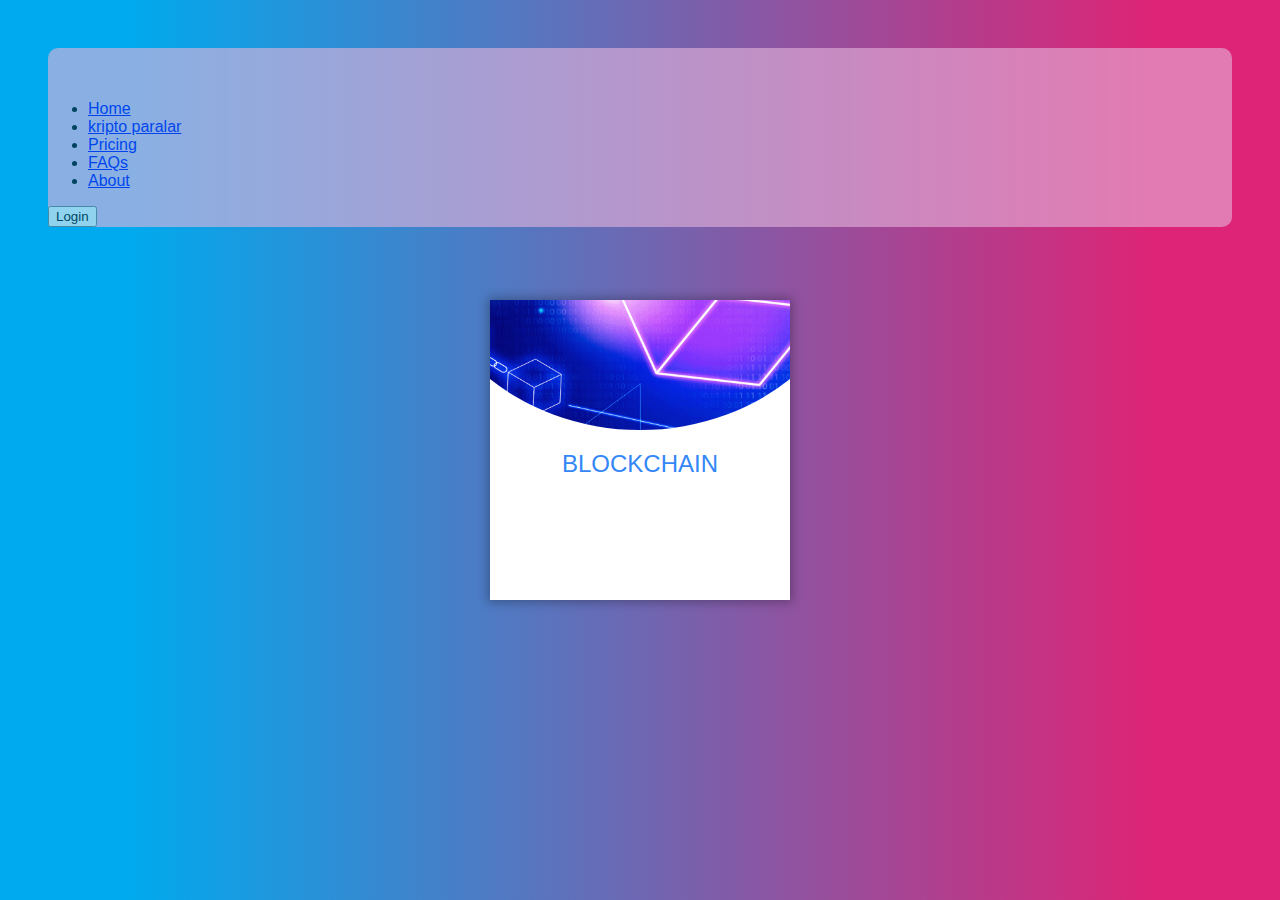
<file: index.html>
<!DOCTYPE html>
<html lang="en">
<head>
    <meta charset="UTF-8">
    <meta name="viewport" content="width=device-width, initial-scale=1.0">
    <title>Document</title>
    <link href="https://cdn.jsdelivr.net/npm/bootstrap@5.3.2/dist/css/bootstrap.min.css" rel="stylesheet" integrity="sha384-T3c6CoIi6uLrA9TneNEoa7RxnatzjcDSCmG1MXxSR1GAsXEV/Dwwykc2MPK8M2HN" crossorigin="anonymous">
    <link rel="stylesheet" href="index.css">

    
</head>
<body>

          <!-- bu kısım sitenin en üst kısmı -->
    <header class="d-flex flex-wrap align-items-center justify-content-center justify-content-md-between py-3 mb-4 border-bottom">
        <div class="col-md-3 mb-2 mb-md-0">
          <a href="/" class="d-inline-flex link-body-emphasis text-decoration-none">
            <svg class="bi" width="40" height="32" role="img" aria-label="Bootstrap"><use xlink:href="#bootstrap"></use></svg>
          </a>
        </div>
  
        <ul class="nav col-12 col-md-auto mb-2 justify-content-center mb-md-0">
          <li><a href="#" class="nav-link px-2 link-secondary">Home</a></li>
          <li><a id="kripto" href="#" class="nav-link px-2">kripto paralar</a></li>
          <li><a href="#" class="nav-link px-2">Pricing</a></li>
          <li><a href="#" class="nav-link px-2">FAQs</a></li>
          <li><a   id="about"  href="#" target="_blank" class="nav-link px-2">About</a></li>
        </ul>
  
        <div class="col-md-3 text-end">
          <button type="button" id="btn_log" class="btn btn-outline-primary me-2">Login</button>
          
        </div>
      </header>

      <!-- bu kısım sitenin en üst kısmı -->






      <!-- karanlık aydınlık mod butonu -->
      <!-- <div class="row justify-content-end fixed-bottom">
        <div class="one-quarter" id="switch">
          <input type="checkbox" class="checkbox" id="chk" />
          <label class="label" for="chk">
              <i class="fas fa-moon"></i>
              <i class="fas fa-sun"></i>
              <div class="ball"></div>
          </label>
        </div>
        </div> -->




      <!-- karanlık aydınlık mod butonu --> 
      <div>

        

<article class="wrapper">
     
     <h1></h1>
     

        <h2 class="title"></h2>
      </article>

      </div>





      <!-- ana ekran kartları -->

      <div class="card transition">
        <h2 class="transition">BLOCKCHAIN</h2>
        <p></p>
        <div class="cta-container transition"><a  href="link/blockchain.html" class="cta">BLOCKCHAIN NEDİR</a></div>
        <div class="card_circle transition"></div>
      </div>




      

      


     













<!-- footer kısmı -->


      






 





      <script src="index.js"></script>
</body>
</html>
</file>
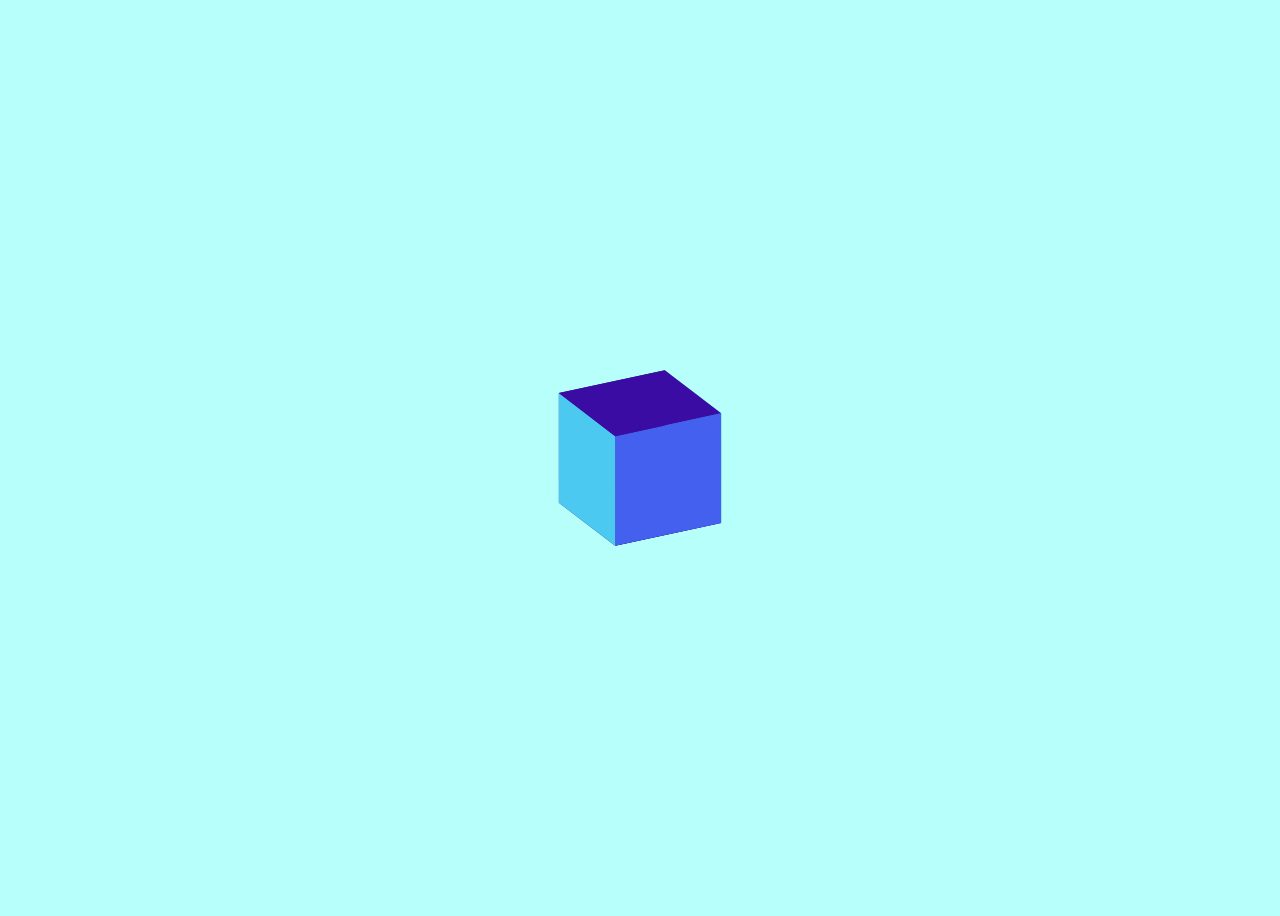
<file: loading.html>
<!DOCTYPE html>
<html>
<head>
  <meta charset="UTF-8">
  <meta name="viewport" content="width=device-width" />
  <title>Glitch</title>
  <link href='https://fonts.googleapis.com/css?family=Oswald' rel='stylesheet' type='text/css'>
  <link rel="stylesheet" href="loading.css" />
</head>
<body>
    <div class="scene">
        <div class="shadow"></div>
        <div class="jumper">
          <div class="spinner">
            <div class="scaler">
              <div class="loader">
                <div class="cuboid">
                  <div class="cuboid__side"></div>
                  <div class="cuboid__side"></div>
                  <div class="cuboid__side"></div>
                  <div class="cuboid__side"></div>
                  <div class="cuboid__side"></div>
                  <div class="cuboid__side"></div>
                </div>
              </div>
            </div>
          </div>
        </div>
      
      </div>

      <script src="loading.js"></script>
</body>
</html>
</file>
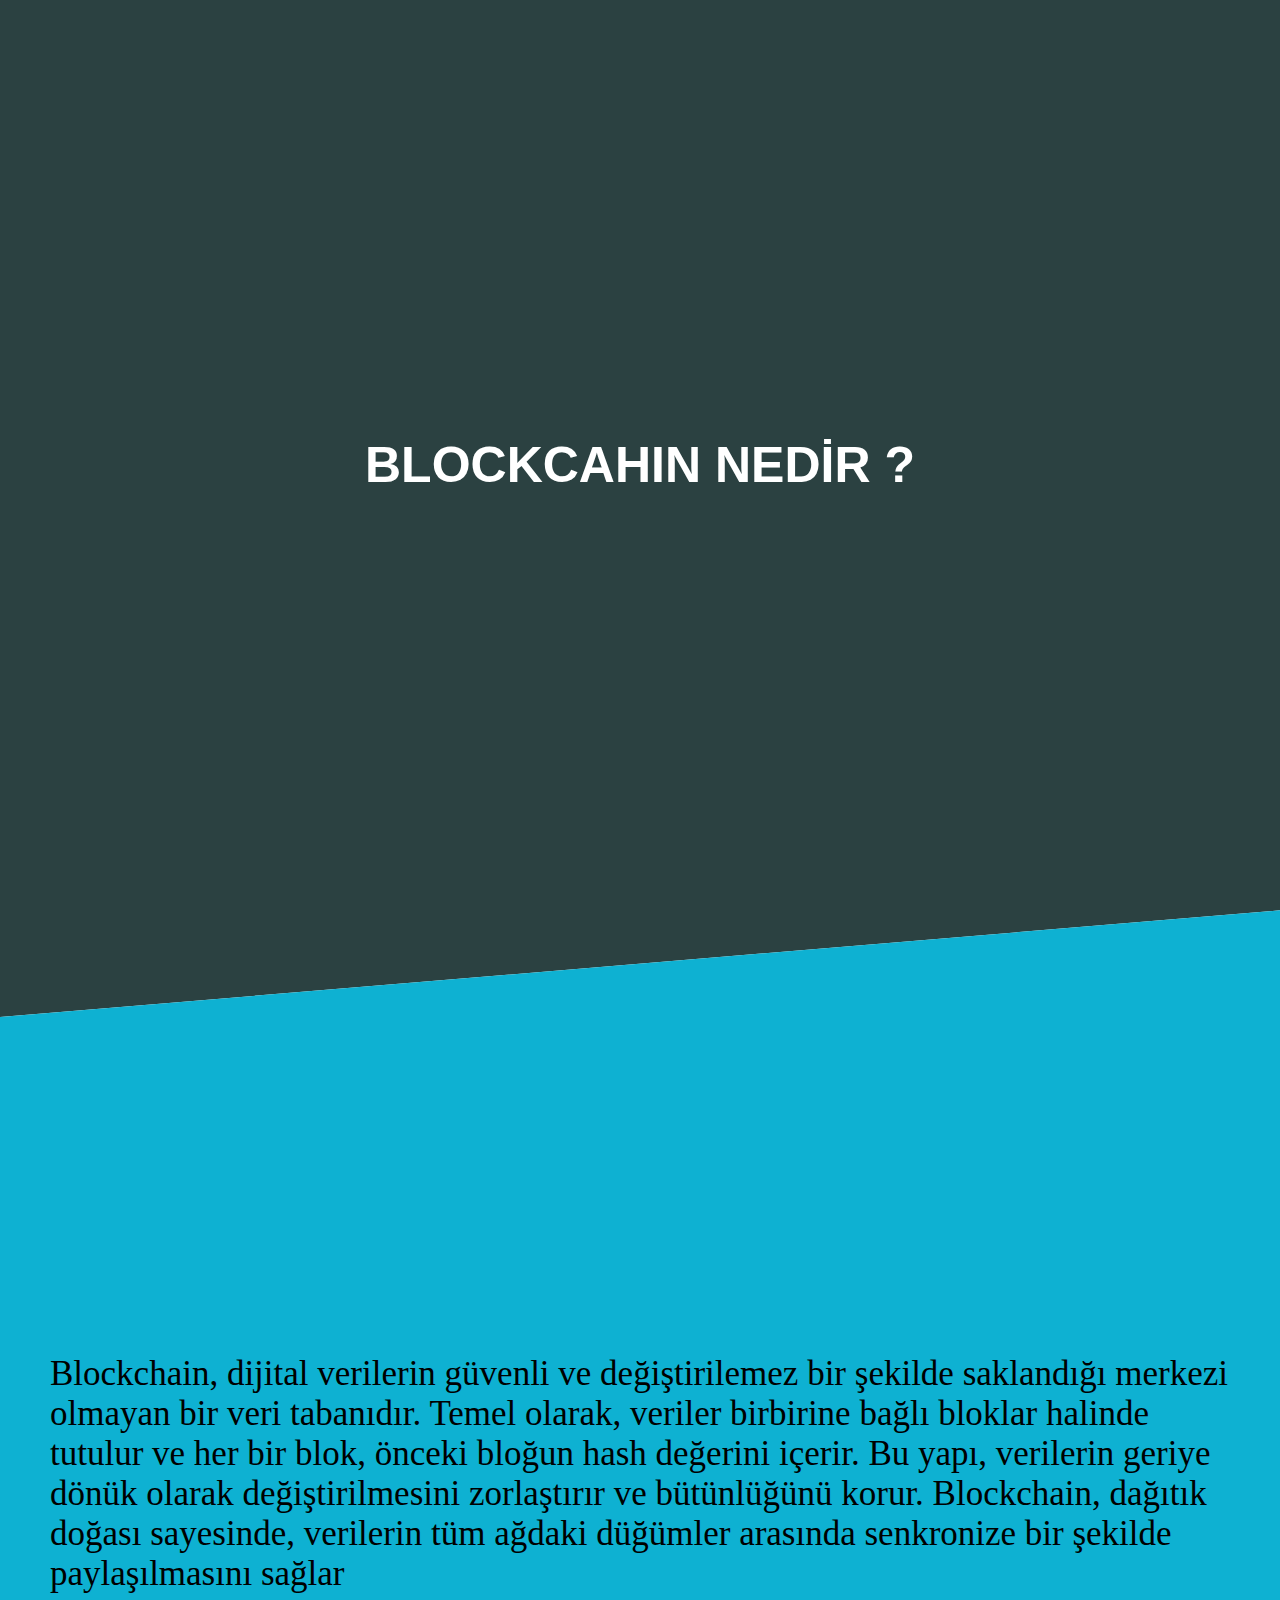
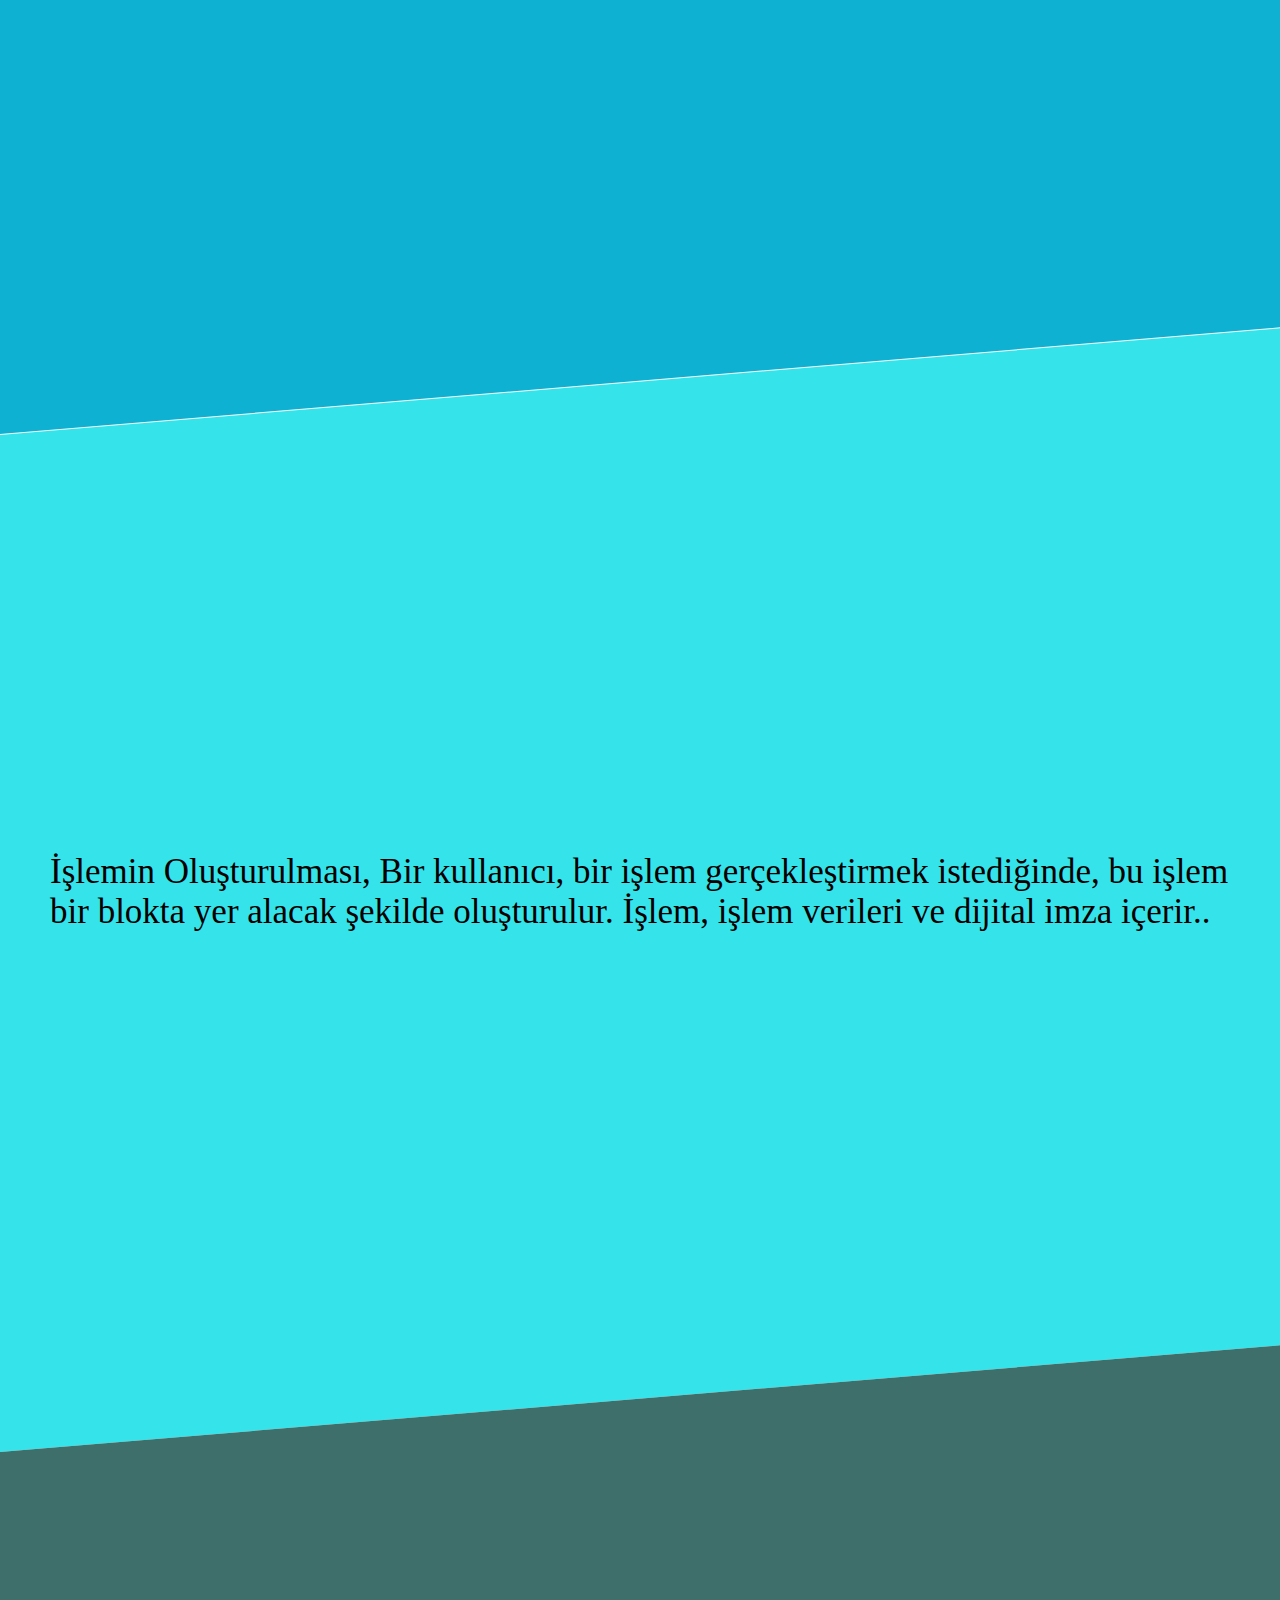
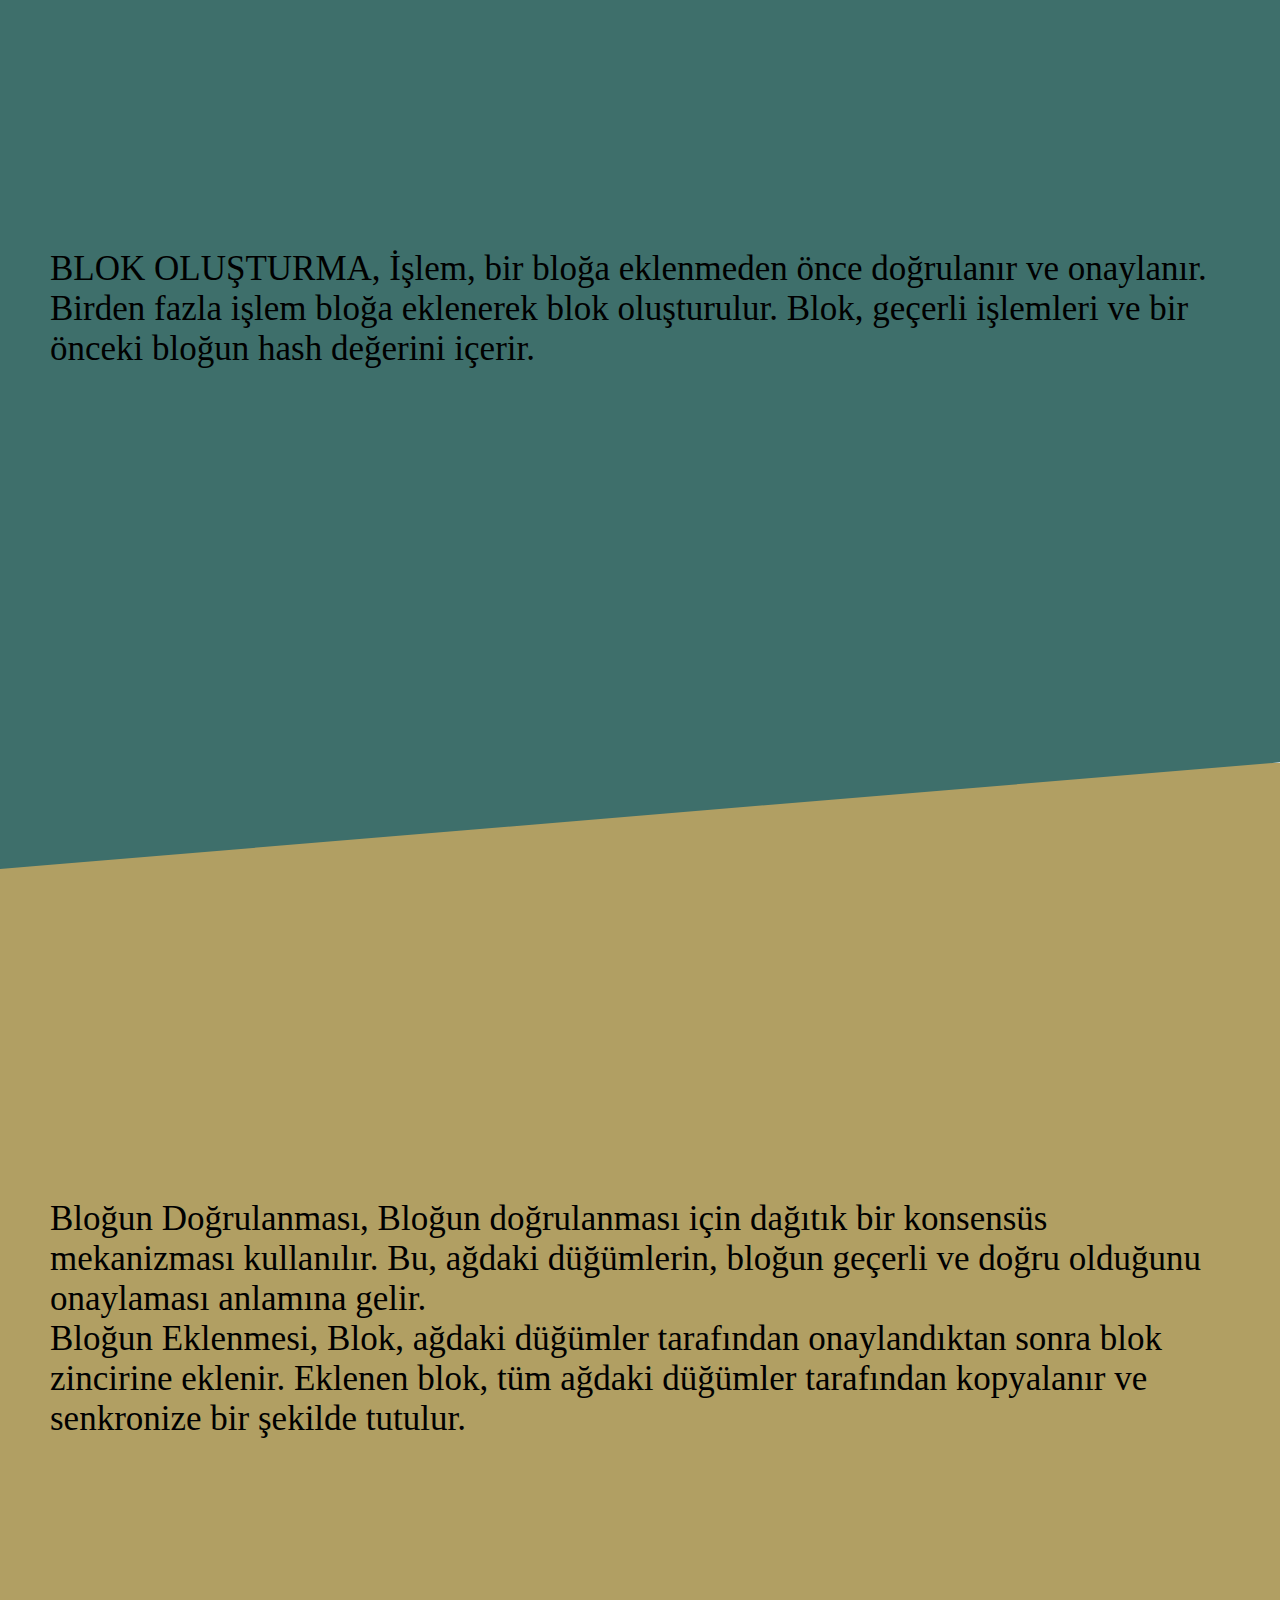
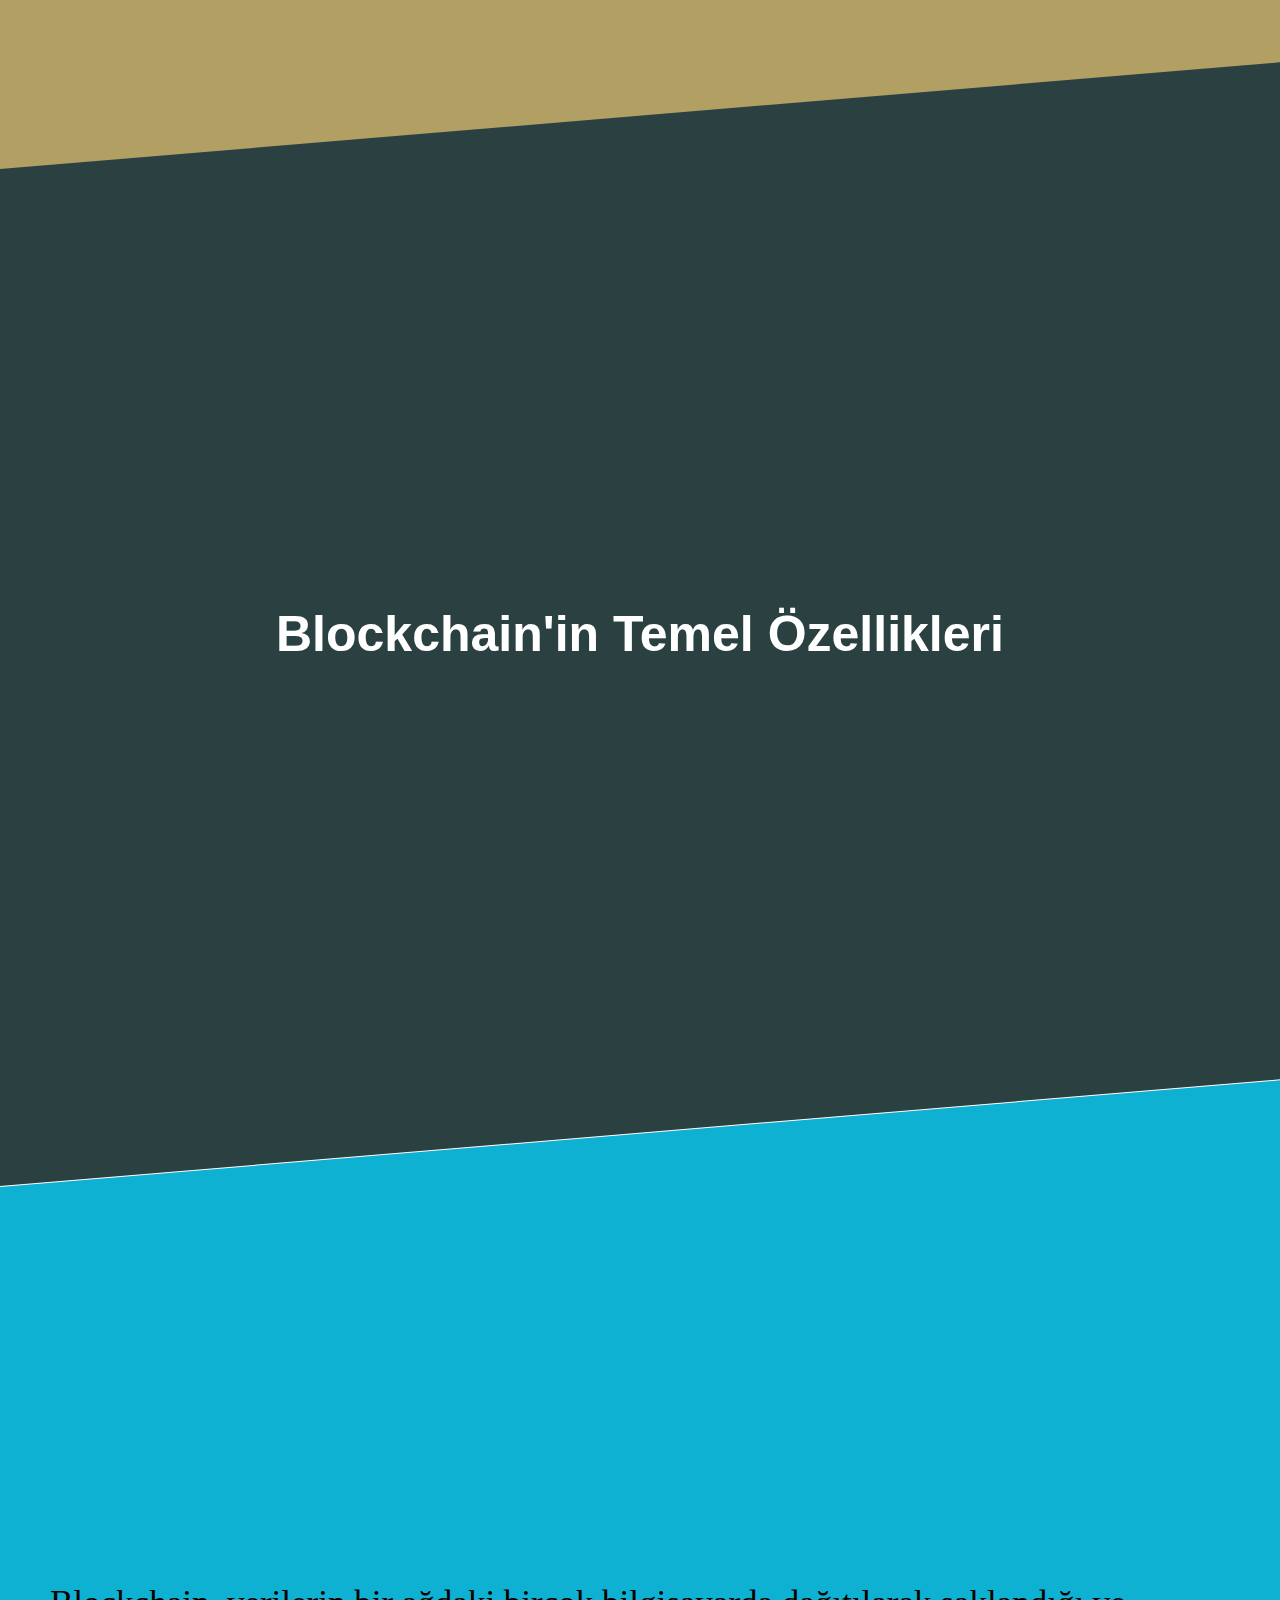
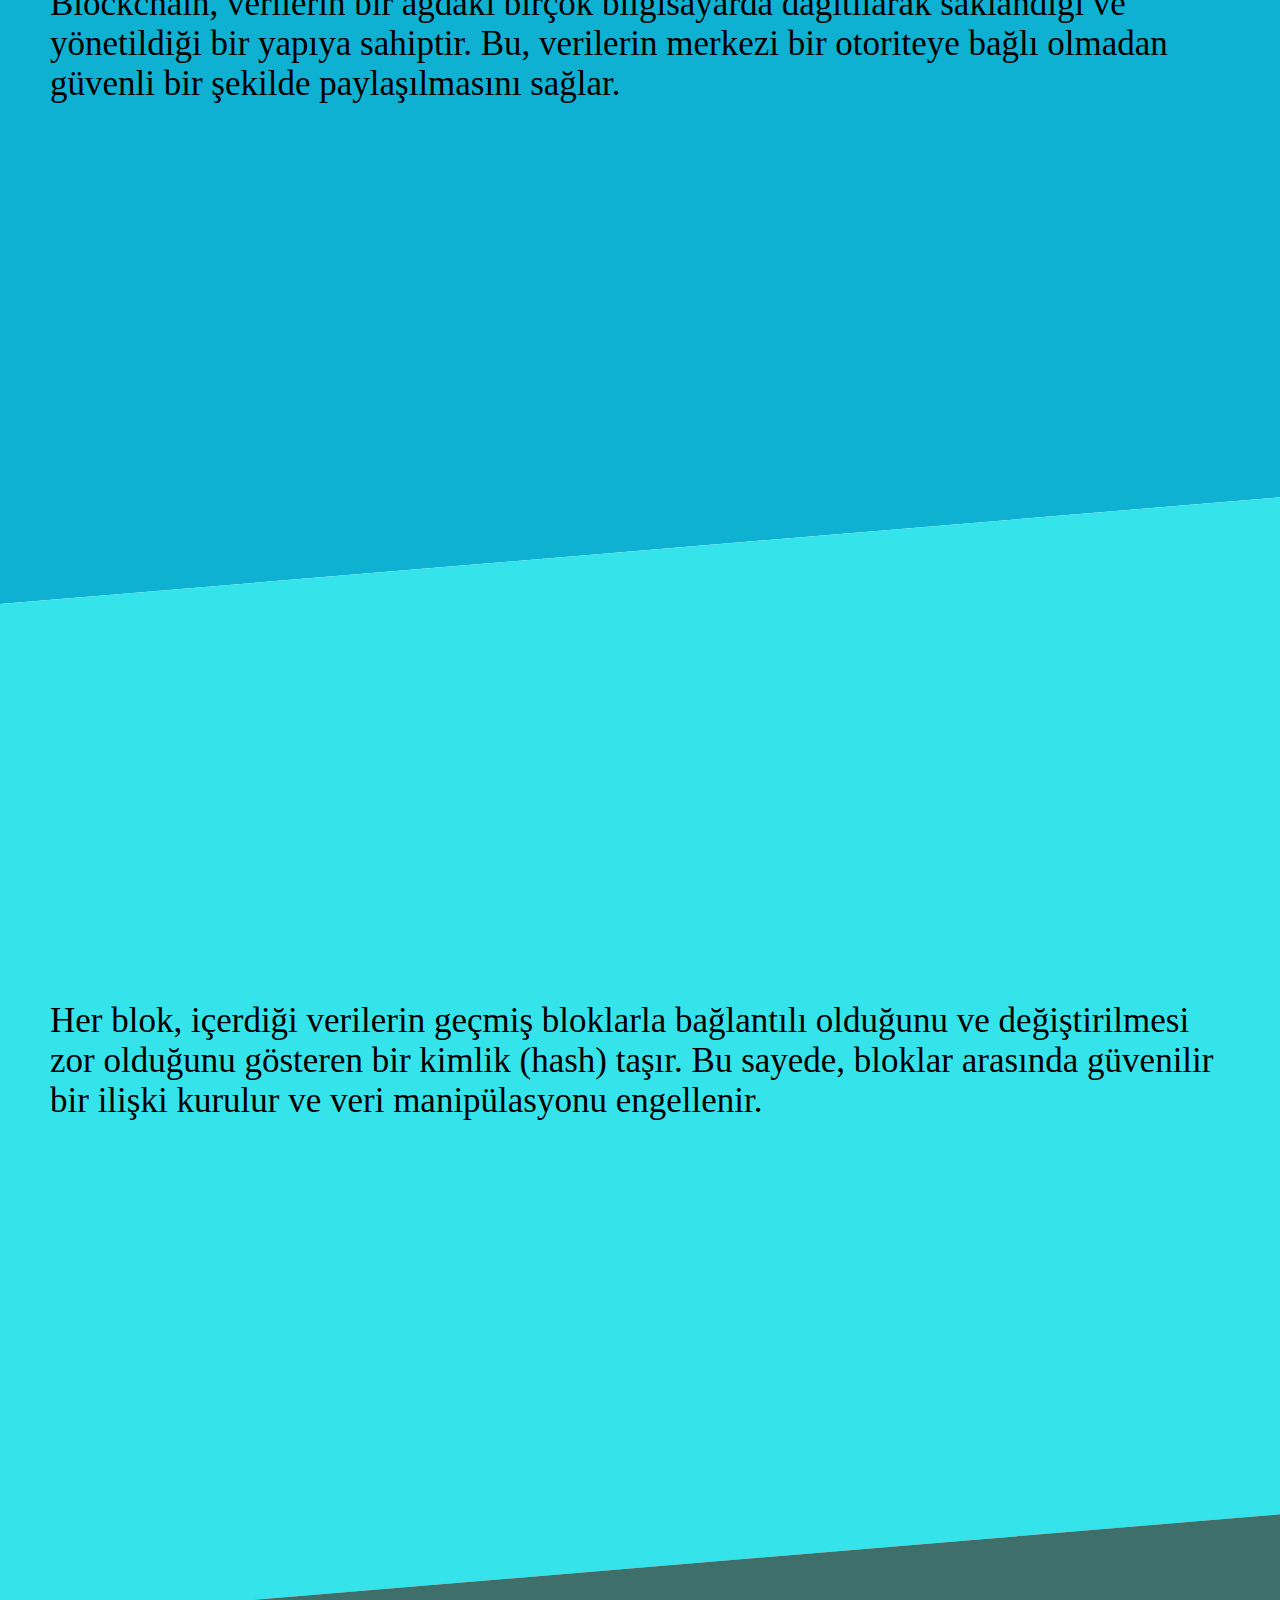
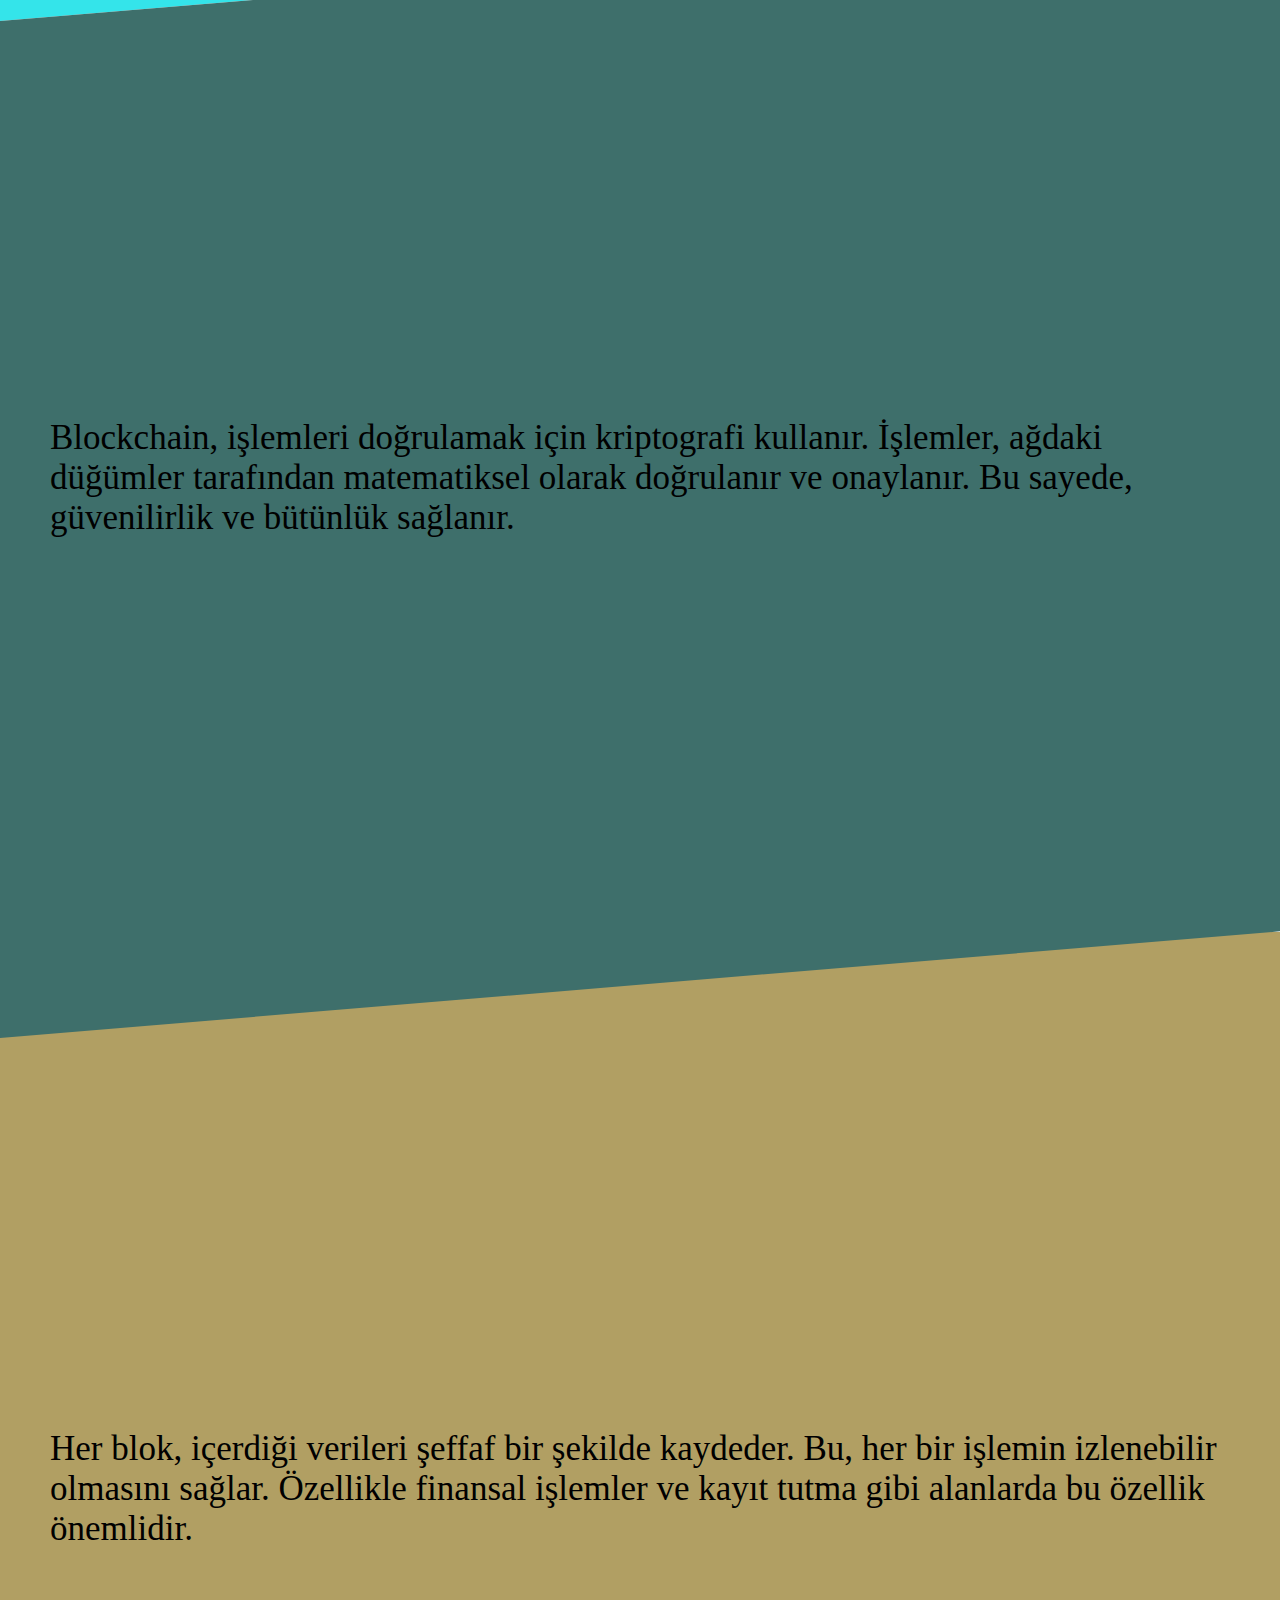
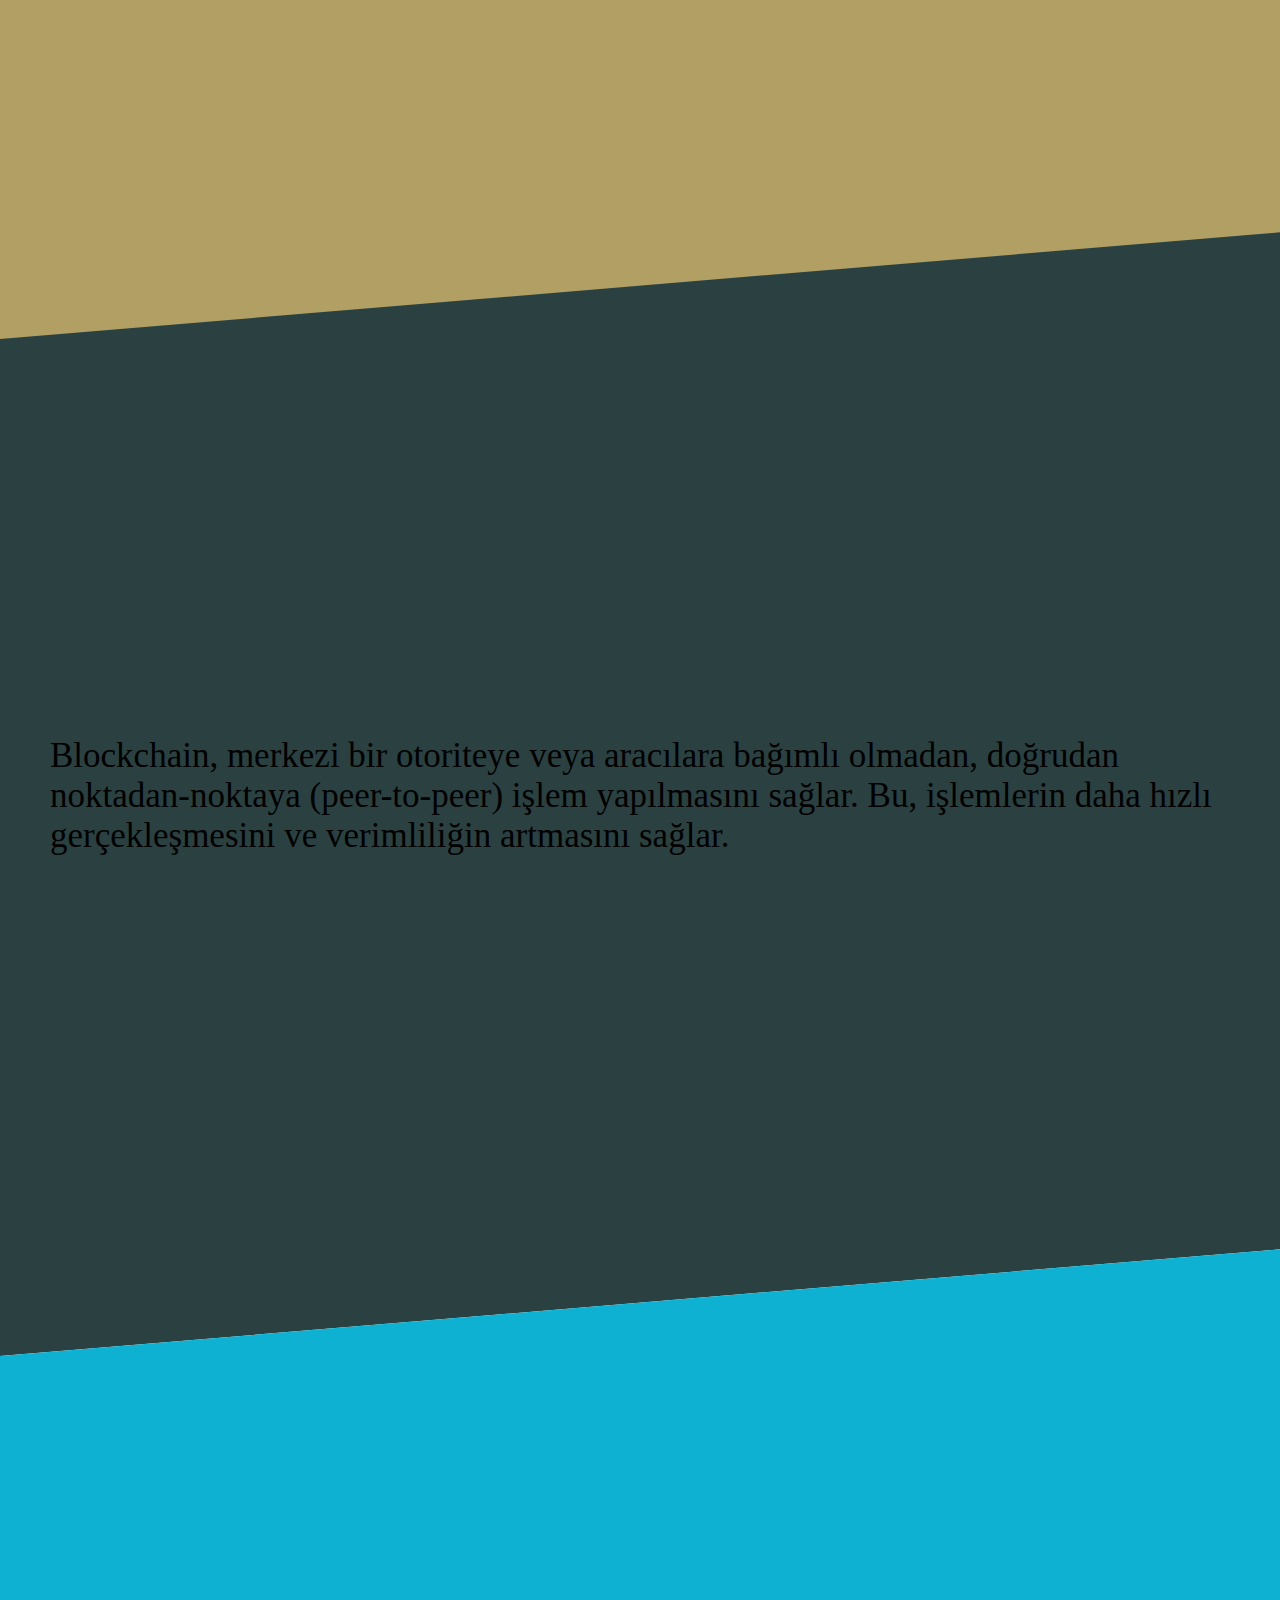
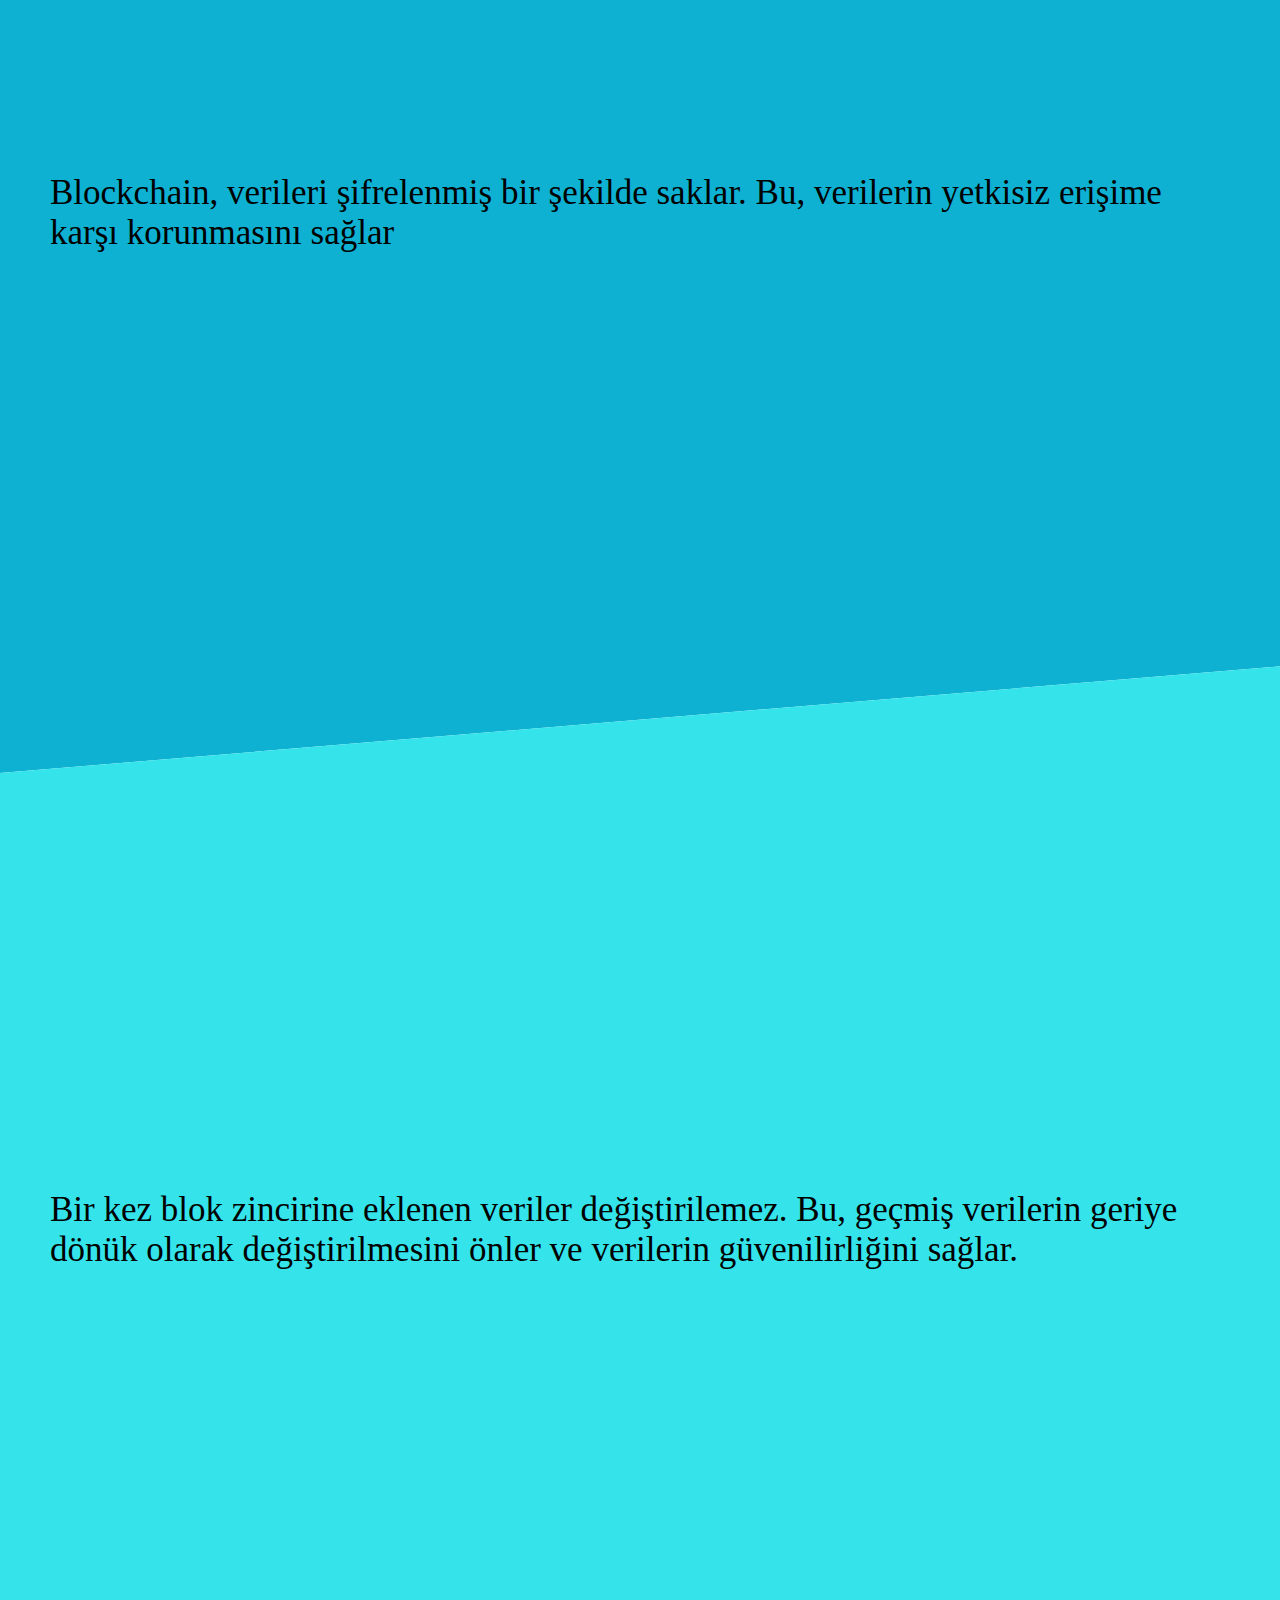
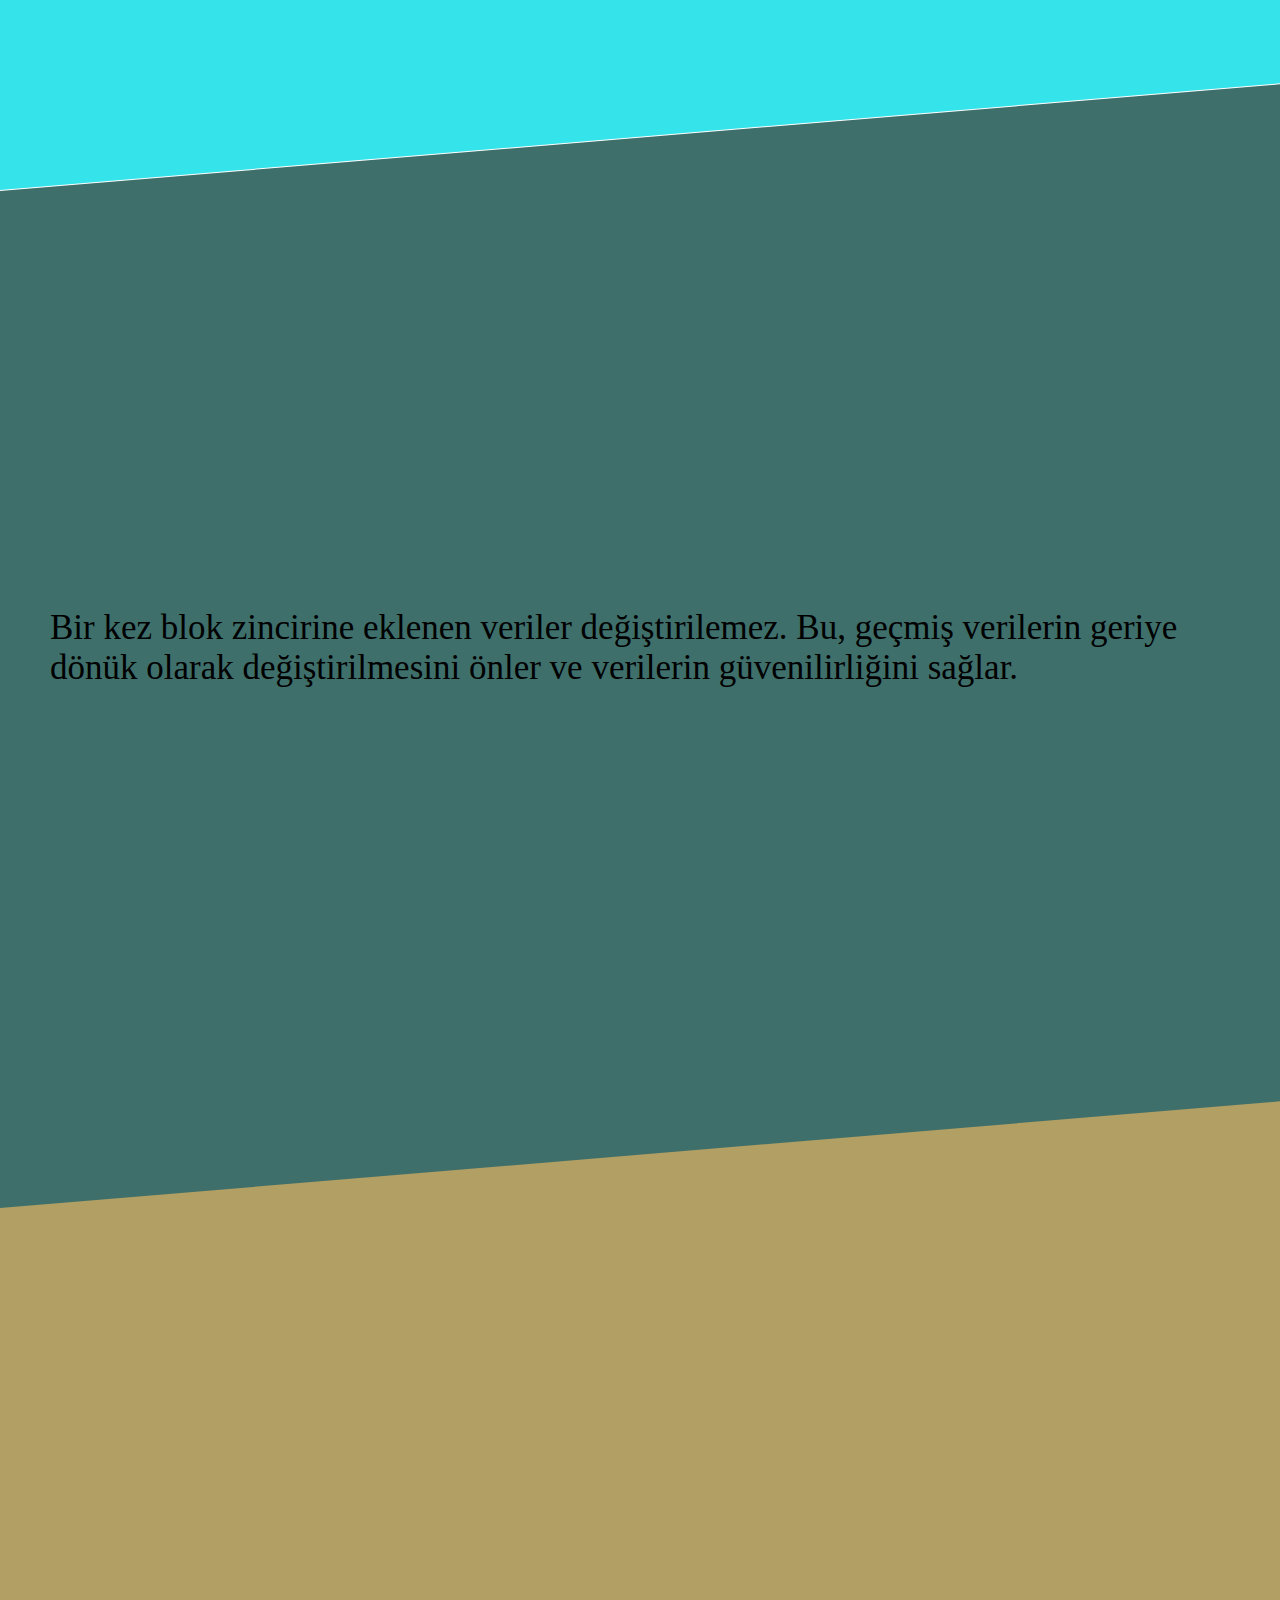
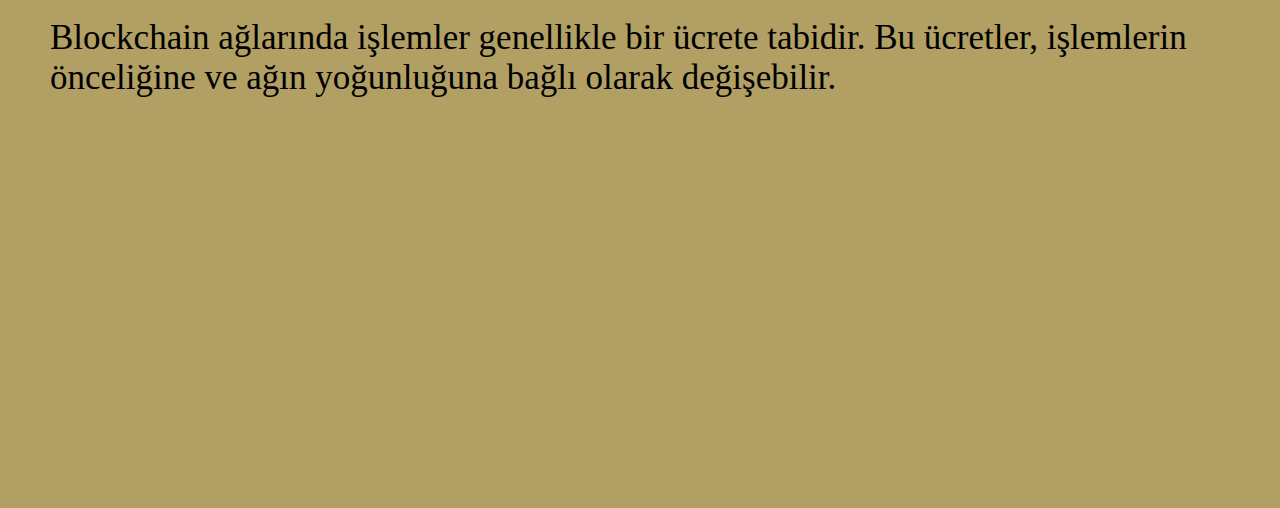
<file: link/blockchain.html>
<!DOCTYPE html>
<html lang="en">
<head>
    <meta charset="UTF-8">
    <meta name="viewport" content="width=device-width, initial-scale=1.0">
    <title>Document</title>
    <link rel="stylesheet" href="blockchain.css">
    <style>
        p{
           margin: 50px;
           font-size: 35px;
        }
        h1{
            font-size: 50px;
        }

        
    </style>
</head>
<body>
    <div class="section-container">
        <section>
          <h1 >BLOCKCAHIN NEDİR ?</h1>
          
          
        </section>
        <section>
          <P>Blockchain, dijital verilerin güvenli ve değiştirilemez bir şekilde saklandığı merkezi olmayan bir veri tabanıdır. Temel olarak, veriler birbirine bağlı bloklar halinde tutulur ve her bir blok, önceki bloğun hash değerini içerir. Bu yapı, verilerin geriye dönük olarak değiştirilmesini zorlaştırır ve bütünlüğünü korur. Blockchain, dağıtık doğası sayesinde, verilerin tüm ağdaki düğümler arasında senkronize bir şekilde paylaşılmasını sağlar</P>
        </section>
        <section>
          <p>İşlemin Oluşturulması,
            Bir kullanıcı, bir işlem gerçekleştirmek istediğinde, bu işlem bir blokta yer alacak şekilde oluşturulur. İşlem, işlem verileri ve dijital imza içerir..</p>
        </section>
        <section>
          <p>BLOK OLUŞTURMA,
            İşlem, bir bloğa eklenmeden önce doğrulanır ve onaylanır. Birden fazla işlem bloğa eklenerek blok oluşturulur. Blok, geçerli işlemleri ve bir önceki bloğun hash değerini içerir.</p>
        </section>
        <section>
         <p>Bloğun Doğrulanması,
            Bloğun doğrulanması için dağıtık bir konsensüs mekanizması kullanılır. Bu, ağdaki düğümlerin, bloğun geçerli ve doğru olduğunu onaylaması anlamına gelir.
            <br>
            
            Bloğun Eklenmesi,
            Blok, ağdaki düğümler tarafından onaylandıktan sonra blok zincirine eklenir. Eklenen blok, tüm ağdaki düğümler tarafından kopyalanır ve senkronize bir şekilde tutulur.</p>
        </section>
      </div>





      <div class="section-container">
        <section>
          <h1 >Blockchain'in Temel Özellikleri</h1>
          
          
        </section>
        <section>
          <P>  Blockchain, verilerin bir ağdaki birçok bilgisayarda dağıtılarak saklandığı ve yönetildiği bir yapıya sahiptir. Bu, verilerin merkezi bir otoriteye bağlı olmadan güvenli bir şekilde paylaşılmasını sağlar.
            </P>
        </section>
        <section>
          <p> Her blok, içerdiği verilerin geçmiş bloklarla bağlantılı olduğunu ve değiştirilmesi zor olduğunu gösteren bir kimlik (hash) taşır. Bu sayede, bloklar arasında güvenilir bir ilişki kurulur ve veri manipülasyonu engellenir.</p>
        </section>
        <section>
         <p>Blockchain, işlemleri doğrulamak için kriptografi kullanır. İşlemler, ağdaki düğümler tarafından matematiksel olarak doğrulanır ve onaylanır. Bu sayede, güvenilirlik ve bütünlük sağlanır.</p>
        </section>
        <section>
          <p>Her blok, içerdiği verileri şeffaf bir şekilde kaydeder. Bu, her bir işlemin izlenebilir olmasını sağlar. Özellikle finansal işlemler ve kayıt tutma gibi alanlarda bu özellik önemlidir.</p>
        </section>
      </div>


      <div class="section-container">
        <section>
          <p> Blockchain, merkezi bir otoriteye veya aracılara bağımlı olmadan, doğrudan noktadan-noktaya (peer-to-peer) işlem yapılmasını sağlar. Bu, işlemlerin daha hızlı gerçekleşmesini ve verimliliğin artmasını sağlar.</p>
          
          
        </section>
        <section>
          <P> Blockchain, verileri şifrelenmiş bir şekilde saklar. Bu, verilerin yetkisiz erişime karşı korunmasını sağlar
            </P>
        </section>
        <section>
          <p> Bir kez blok zincirine eklenen veriler değiştirilemez. Bu, geçmiş verilerin geriye dönük olarak değiştirilmesini önler ve verilerin güvenilirliğini sağlar.</p>
        </section>
        <section>
         <p>Bir kez blok zincirine eklenen veriler değiştirilemez. Bu, geçmiş verilerin geriye dönük olarak değiştirilmesini önler ve verilerin güvenilirliğini sağlar.</p>
        </section>
        <section>
          <p>Blockchain ağlarında işlemler genellikle bir ücrete tabidir. Bu ücretler, işlemlerin önceliğine ve ağın yoğunluğuna bağlı olarak değişebilir.</p>
        </section>
      </div>
</body>
</html>
</file>
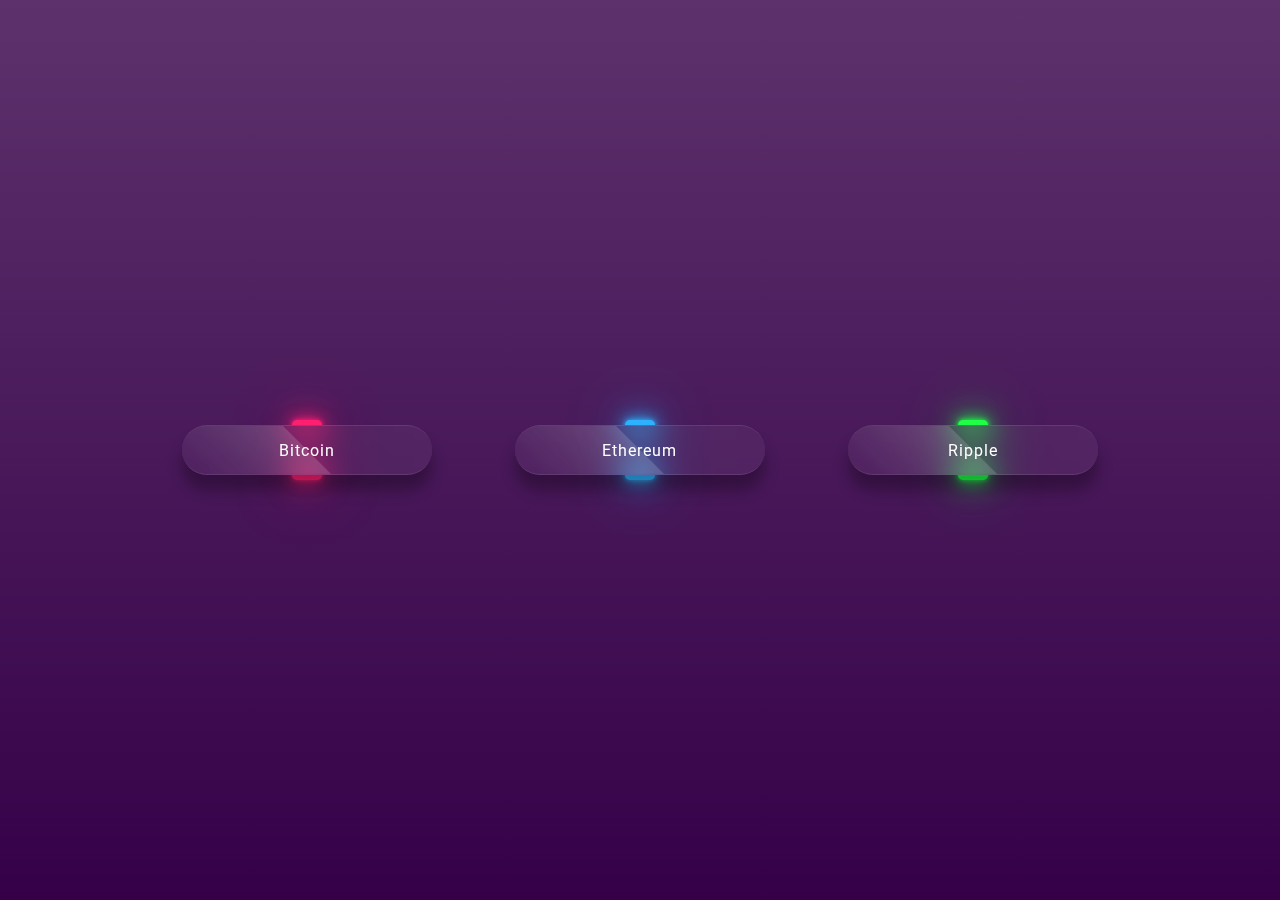
<file: link/coin.html>
<!DOCTYPE html>
<html lang="en">
<head>
    <meta charset="UTF-8">
    <meta name="viewport" content="width=device-width, initial-scale=1.0">
    <link href="https://cdn.jsdelivr.net/npm/bootstrap@5.3.2/dist/css/bootstrap.min.css" rel="stylesheet" integrity="sha384-T3c6CoIi6uLrA9TneNEoa7RxnatzjcDSCmG1MXxSR1GAsXEV/Dwwykc2MPK8M2HN" crossorigin="anonymous">
    <title>Document</title>

    <style>
        @import url("https://fonts.googleapis.com/css2?family=Poppins:wght@400;500;600;700;800;900&family=Roboto:wght@400;500;700&display=swap");

* {
	margin: 0;
	padding: 0;
	box-sizing: border-box;
	font-family: "Roboto", sans-serif;
}
body {
	position: relative;
	display: flex;
	justify-content: center;
	align-items: center;
	min-height: 100vh;
	background: linear-gradient(to bottom, #5d326c, #350048); /*fiolet*/
}
.container {
	width: 1000px;
	display: flex;
	flex-wrap: wrap;
	justify-content: space-around;
}
.container .btn {
	position: relative;
	top: 0;
	left: 0;
	width: 250px;
	height: 50px;
	margin: 0;
	display: flex;
	justify-content: center;
	align-items: center;
}
.container .btn a {
	position: absolute;
	top: 0;
	left: 0;
	width: 100%;
	height: 100%;
	display: flex;
	justify-content: center;
	align-items: center;
	background: rgba(255, 255, 255, 0.05);
	box-shadow: 0 15px 15px rgba(0, 0, 0, 0.3);
	border-bottom: 1px solid rgba(255, 255, 255, 0.1);
	border-top: 1px solid rgba(255, 255, 255, 0.1);
	border-radius: 30px;
	padding: 10px;
	letter-spacing: 1px;
	text-decoration: none;
	overflow: hidden;
	color: #fff;
	font-weight: 400px;
	z-index: 1;
	transition: 0.5s;
	backdrop-filter: blur(15px);
}
.container .btn:hover a {
	letter-spacing: 3px;
}
.container .btn a::before {
	content: "";
	position: absolute;
	top: 0;
	left: 0;
	width: 50%;
	height: 100%;
	background: linear-gradient(to left, rgba(255, 255, 255, 0.15), transparent);
	transform: skewX(45deg) translate(0);
	transition: 0.5s;
	filter: blur(0px);
}
.container .btn:hover a::before {
	transform: skewX(45deg) translate(200px);
}
.container .btn::before {
	content: "";
	position: absolute;
	left: 50%;
	transform: translatex(-50%);
	bottom: -5px;
	width: 30px;
	height: 10px;
	background: #f00;
	border-radius: 10px;
	transition: 0.5s;
	transition-delay: 0.5;
}
.container .btn:hover::before /*lightup button*/ {
	bottom: 0;
	height: 50%;
	width: 80%;
	border-radius: 30px;
}

.container .btn::after {
	content: "";
	position: absolute;
	left: 50%;
	transform: translatex(-50%);
	top: -5px;
	width: 30px;
	height: 10px;
	background: #f00;
	border-radius: 10px;
	transition: 0.5s;
	transition-delay: 0.5;
}
.container .btn:hover::after /*lightup button*/ {
	top: 0;
	height: 50%;
	width: 80%;
	border-radius: 30px;
}
.container .btn:nth-child(1)::before, /*chnage 1*/
.container .btn:nth-child(1)::after {
	background: #ff1f71;
	box-shadow: 0 0 5px #ff1f71, 0 0 15px #ff1f71, 0 0 30px #ff1f71,
		0 0 60px #ff1f71;
}
.container .btn:nth-child(2)::before, /* 2*/
.container .btn:nth-child(2)::after {
	background: #2db2ff;
	box-shadow: 0 0 5px #2db2ff, 0 0 15px #2db2ff, 0 0 30px #2db2ff,
		0 0 60px #2db2ff;
}
.container .btn:nth-child(3)::before, /* 3*/
.container .btn:nth-child(3)::after {
	background: #1eff45;
	box-shadow: 0 0 5px #1eff45, 0 0 15px #1eff45, 0 0 30px #1eff45,
		0 0 60px #1eff45;
}

    </style>
</head>
<body>
    <head>
        <meta charset="UTF-8">
        <meta http-equiv="X-UA-Compatible" content="IE=edge">
        <meta name="viewport" content="width=device-width, initial-scale=1.0">
        <title>Glassmorphism button</title>
    </head>
    
    <body>
        <div class="container">
            <div class="btn"><a href="https://bitcoin.org/en/" target="_blank">Bitcoin</a></div>
            <div class="btn"><a href="https://ethereum.org/en/" target="_blank" >Ethereum</a></div>
                    <div class="btn"><a href="https://ripple.com/" target="_blank" >Ripple</a></div>
    
        </div>		
    </body>
    
</body>
</html>
</file>
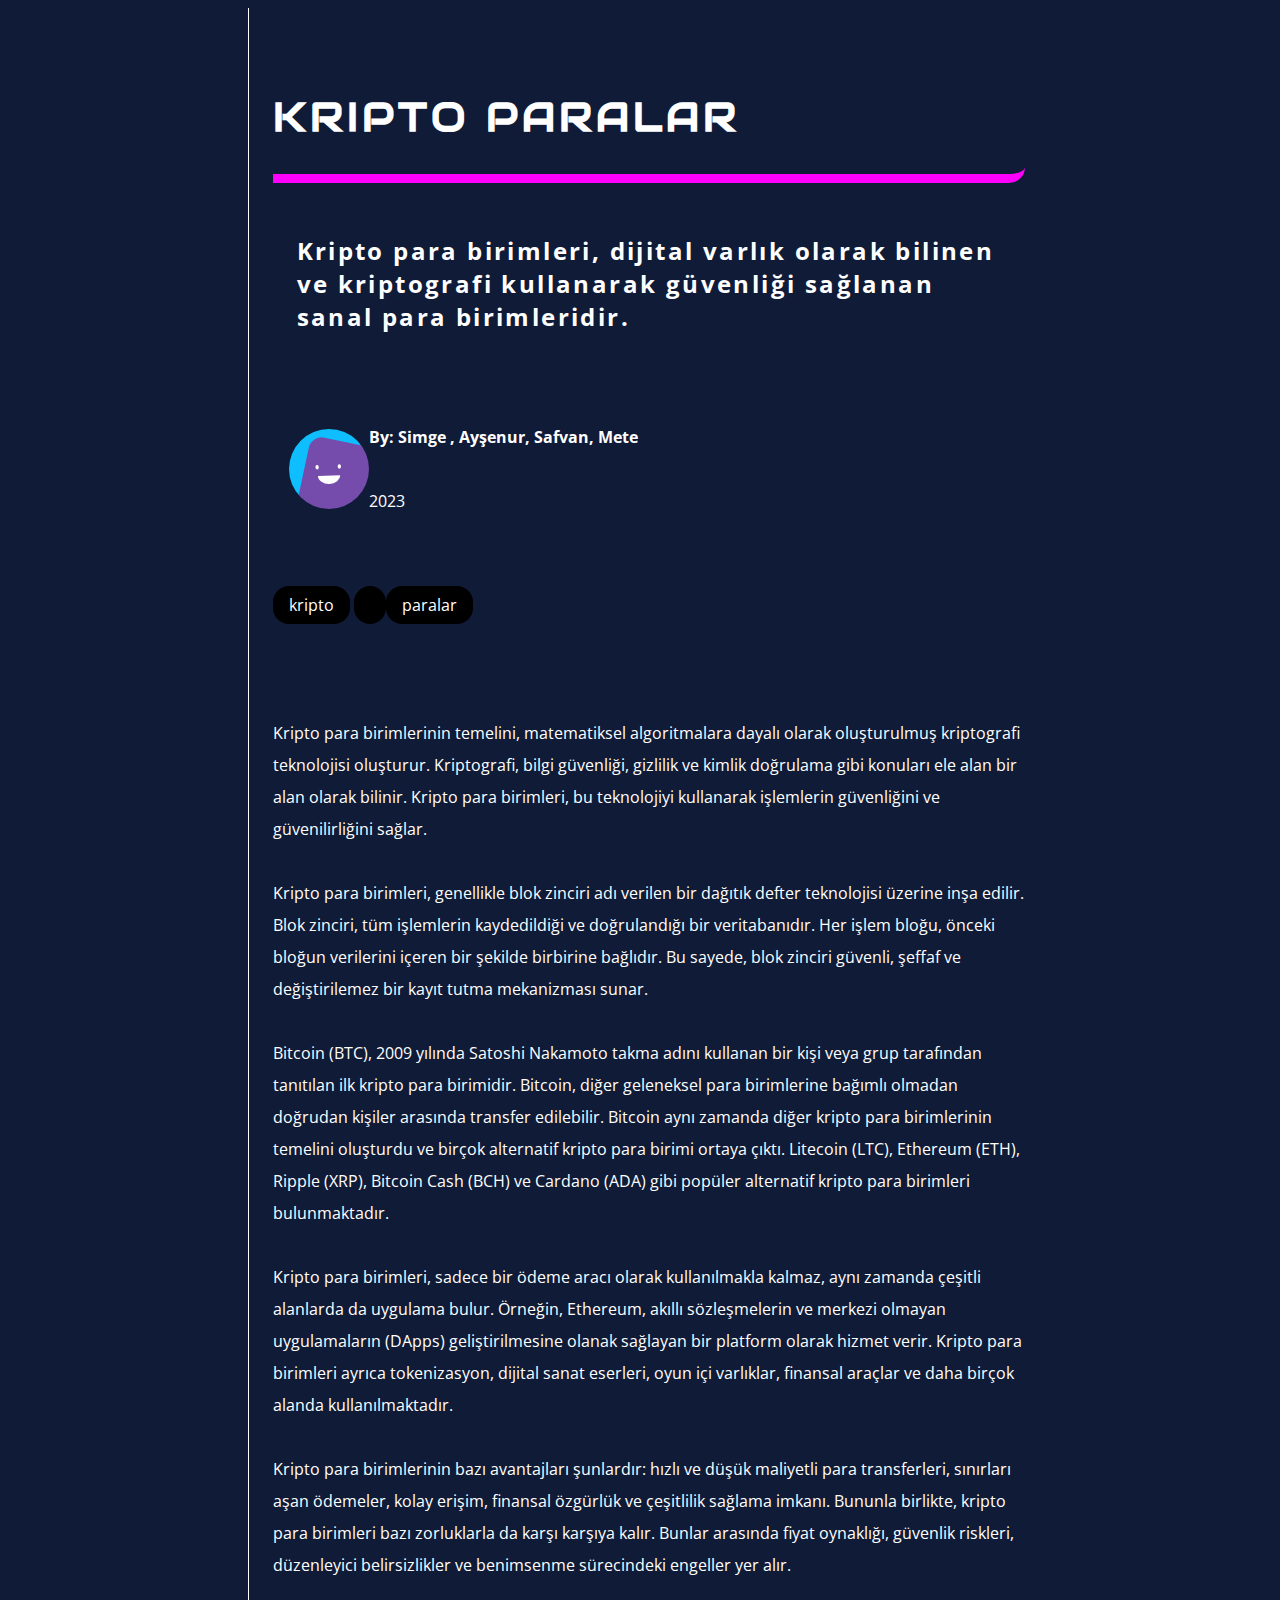
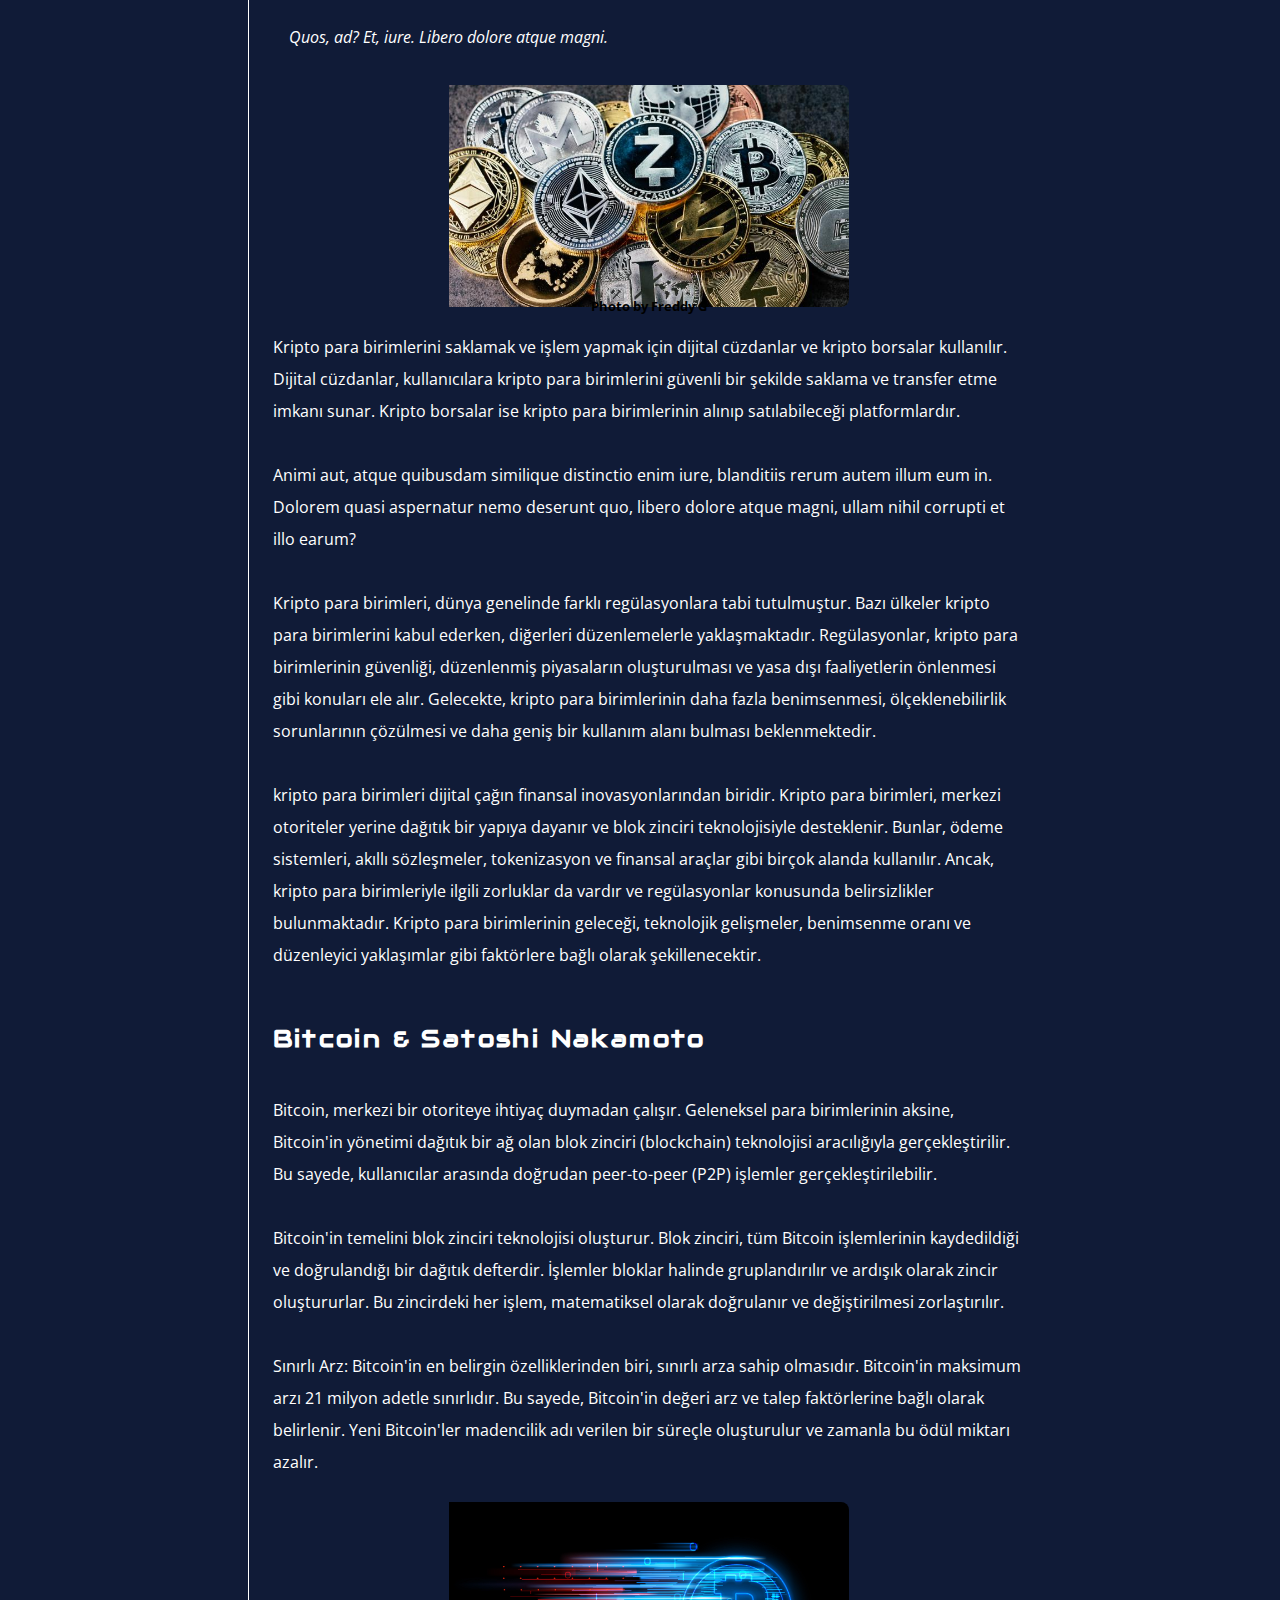
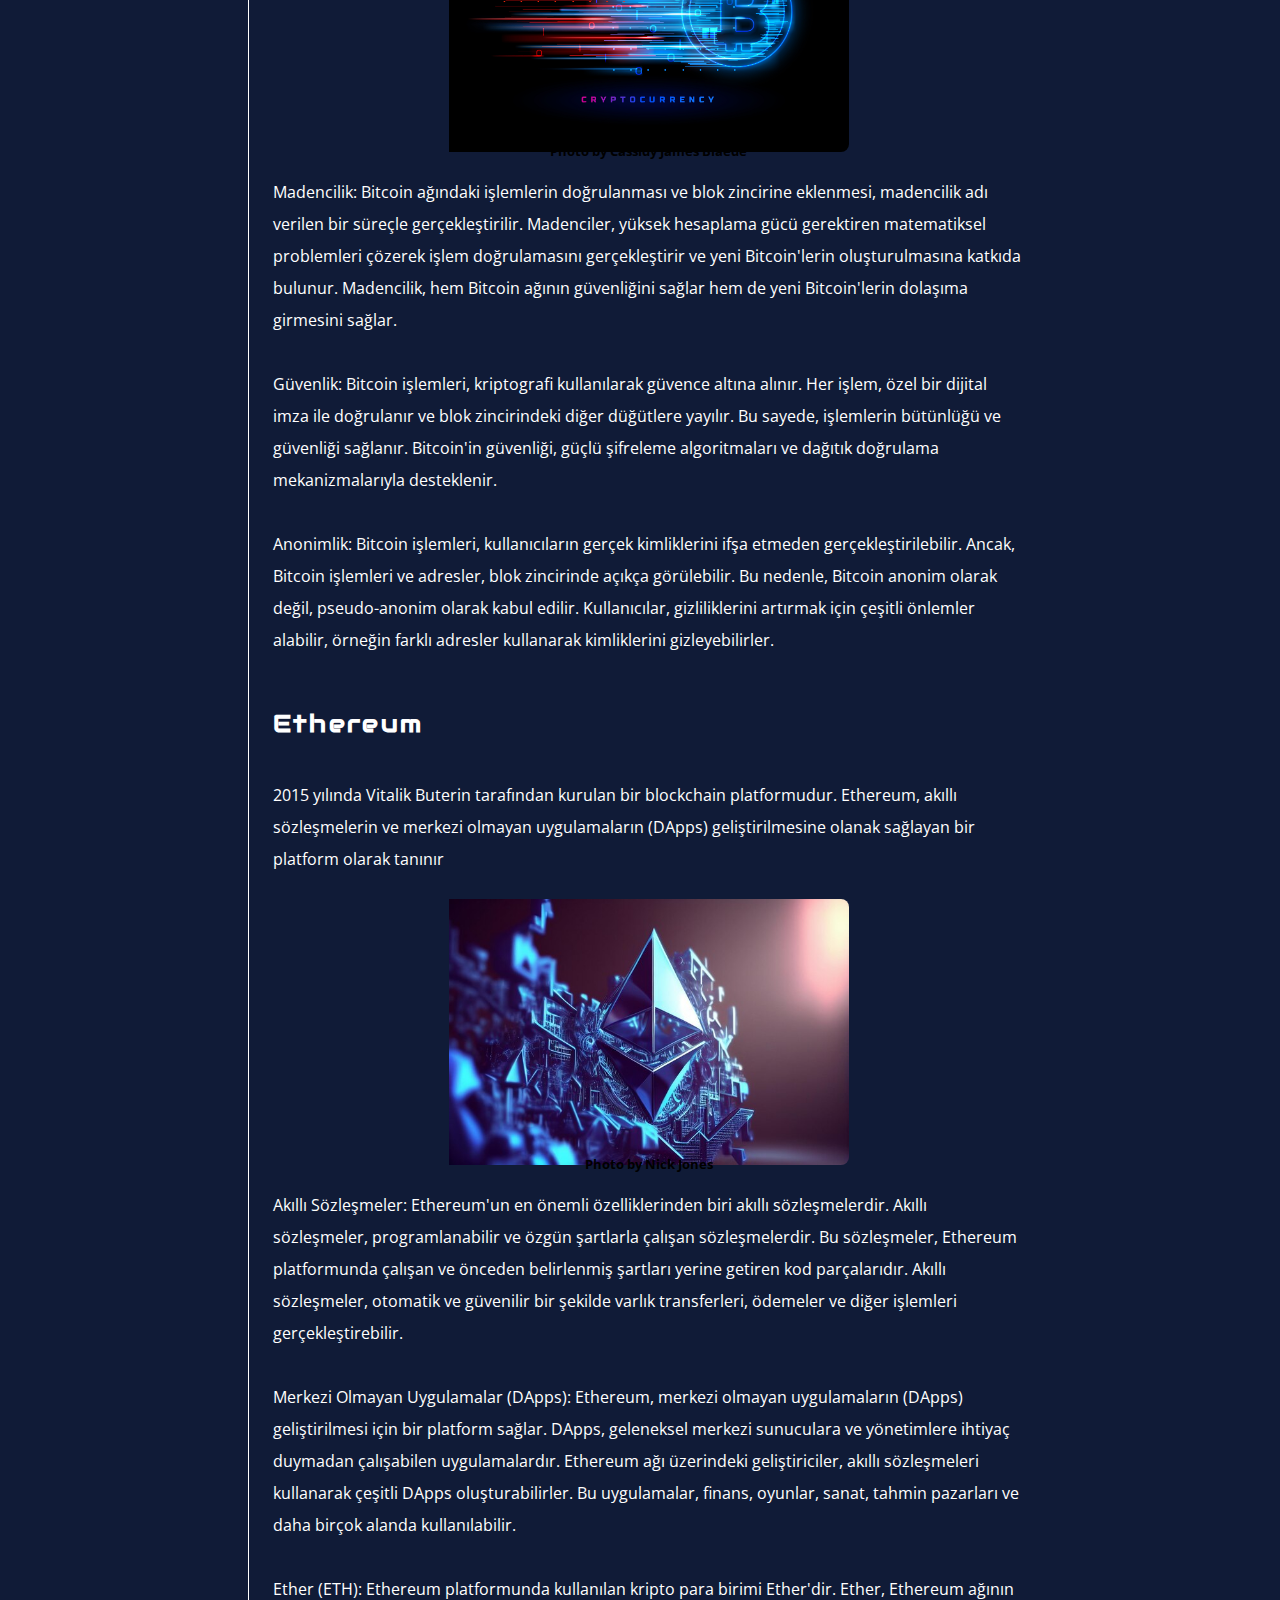
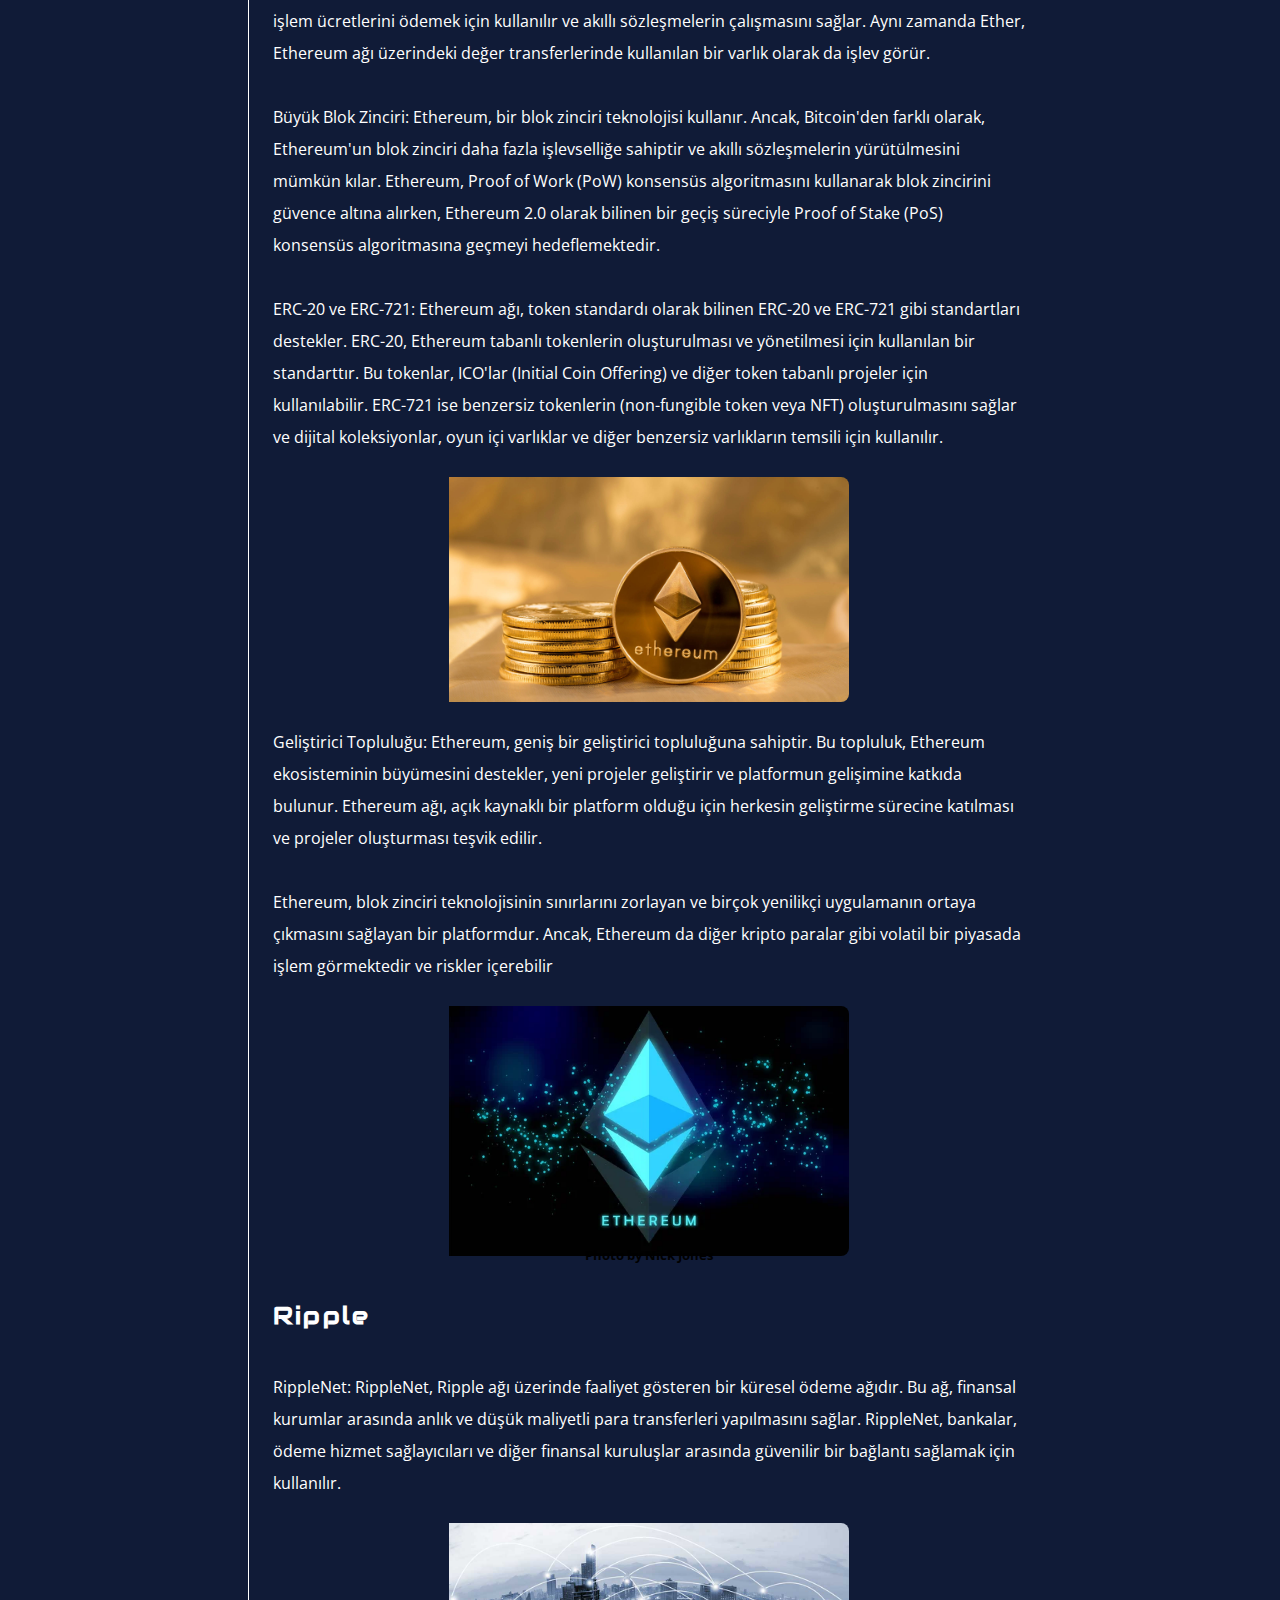
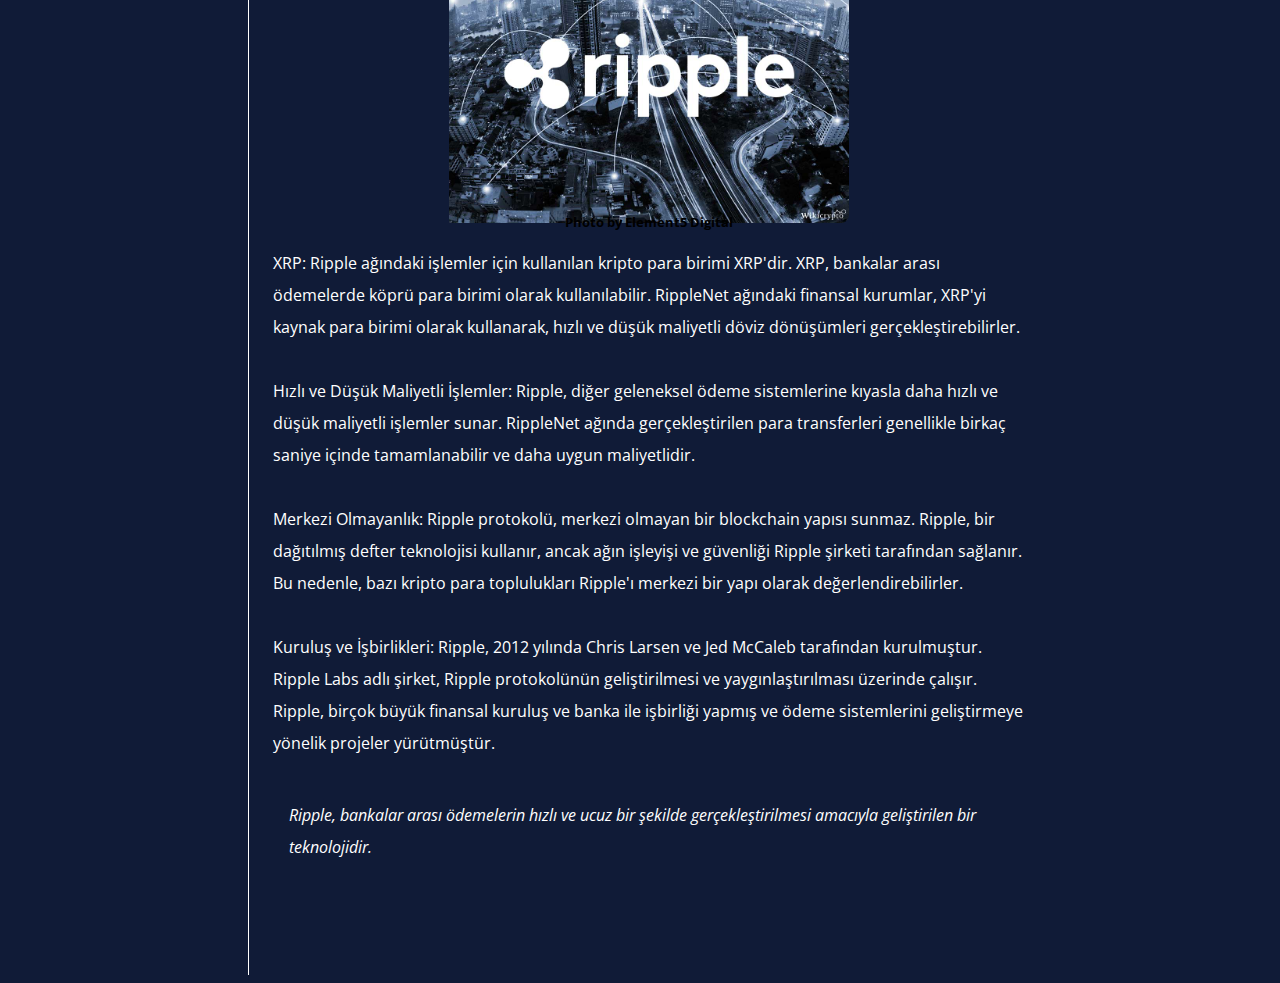
<file: link/kripto.html>
<!DOCTYPE html>
<html lang="en">
<head>
    <meta charset="UTF-8">
    <meta name="viewport" content="width=device-width, initial-scale=1.0">
    <link href="https://cdn.jsdelivr.net/npm/bootstrap@5.3.2/dist/css/bootstrap.min.css" rel="stylesheet" integrity="sha384-T3c6CoIi6uLrA9TneNEoa7RxnatzjcDSCmG1MXxSR1GAsXEV/Dwwykc2MPK8M2HN" crossorigin="anonymous">
    <title>Document</title>

    <style>


@import url("https://fonts.googleapis.com/css2?family=Audiowide&family=Open+Sans&display=swap");
@import url("https://fonts.googleapis.com/css2?family=Press+Start+2P&display=swap");

$neonblue: #001eff;
$neonlightblue: #4deeea;
$neonyellow: #ffe700;
$neongreen: #74ee15;

*,
::before,
::after {
	padding: 0;
	margin: 0;
	box-sizing: border-box;
}

body {
	width: 100%;
	height: 100%;
	background-color: #101b37;
	display: grid;
	place-items: center;
}

h1,
h2,
h3,
h4,
h5,
h6 {
	font-family: "Audiowide", sans-serif;
	letter-spacing: 0.1em;
}

h2 {
	color: white;
	text-shadow: 0 0 0.5em $neonlightblue, 0 0 1em white;
	padding: 1em 0 0.5em 0;
}

figure {
	display: flex;
	position: relative;
	flex-direction: column;
	justify-content: center;
	align-items: center;
	margin: 1em 0;

	img {
		object-fit: contain;
		width: 100%;
		max-width: 400px;
		height: auto;
		border-radius: 0 0.5em 0.5em 0;
		box-shadow: -0.5em 0.5em 0 $neongreen;
	}

	figcaption {
		position: absolute;
		font-family: "Open Sans", sans-serif;
		padding: 0.4em;
		font-size: 0.8rem;
		color: black;
		font-weight: bold;
		background-color: $neonyellow;
		border-radius: 0.5em;
		bottom: -1em;
	}
}

p {
	font-family: "Open Sans", sans-serif;
	line-height: 2em;
	padding: 0.5em 0;
}

.main {
	color: #fff;
	position: relative;
	max-width: 800px;

	@media screen and (min-width: 800px) {
		border-left: 0.1em solid white;
	}
}

.head {
	position: relative;
	padding: 1.5em;
	margin-bottom: 1em;
	/*background: linear-gradient(
    0deg,
    rgba(16, 27, 55, 1) 32%,
    rgba(0, 0, 0, 1) 100%
  );*/
}

.headline {
	position: relative;
	font-size: 2.5rem;
	color: white;
	text-shadow: 0 0 0.5em $neonlightblue, 0 0 1em white;
	border-top: 0.6rem solid $neonlightblue;
	border-right: 0.6rem solid $neongreen;
	border-bottom: 0.6rem solid magenta;
	border-radius: 0 1rem 1rem 0;
	padding: 0.8em 0em;
	text-transform: uppercase;

	&::before {
		content: "";
		width: 1.5rem;
		height: 1.5rem;
		border-radius: 50%;
		position: absolute;
		background-color: $neonlightblue;
		top: -1.05rem;
		left: -0.25rem;
	}
}

.subhead {
	position: relative;
	margin-bottom: 1em;
	text-shadow: none;
	color: white;
	padding: 1em;
	border-left: 0.6rem solid $neonyellow;
	font-family: "Open Sans", sans-serif;

	&::after {
		content: "";
		width: 1.5rem;
		height: 1.5rem;
		border-radius: 50%;
		position: absolute;
		background-color: $neonyellow;
		bottom: -0.35rem;
		left: -1.05rem;
	}
}

.article-meta {
	display: grid;
	flex-direction: column;
}

.author {
	position: relative;
	display: flex;
	align-items: center;
	padding: 1em;
	border-left: 0.6rem solid $neonblue;

	&::before {
		content: "";
		width: 1.5rem;
		height: 1.5rem;
		border-radius: 50%;
		position: absolute;
		background-color: $neonblue;
		top: -0.7rem;
		left: -1.05rem;
	}

	&::after {
		content: "";
		width: 1.5rem;
		height: 1.5rem;
		border-radius: 50%;
		position: absolute;
		background-color: $neonblue;
		bottom: -0.7em;
		left: -1.05em;
	}

	&__info {
		display: flex;
		flex-direction: column;
		margin-left: 1em;

		p {
			padding: 0;
		}
	}
}

.byline {
	font-weight: bold;
}

.article-tags {
	margin-top: 2em;
	padding: 0;

	span {
		padding: 0.5em 1em;
		background-color: black;
		border-radius: 1em;
	}
}

.content {
	padding: 1em 1.5em;
	//max-width: 70%;
	justify-self: center;
}

aside {
	position: relative;
	font-style: italic;
	color: white;
	margin: 1.5em 0;
	padding-left: 1em;
	border-left: 0.6rem solid $neonlightblue;
	text-align: left;

	&::before {
		content: "";
		width: 1.5rem;
		height: 1.5rem;
		border-radius: 50%;
		position: absolute;
		background-color: $neonlightblue;
		top: -0.7rem;
		left: -1.05rem;
	}

	&::after {
		content: "";
		width: 1.5rem;
		height: 1.5rem;
		border-radius: 50%;
		position: absolute;
		background-color: $neonlightblue;
		bottom: -0.7em;
		left: -1.05em;
	}
}






    </style>




</head>



<body>

    <div class="main">
        <div class="head">
            <h1 class="headline">kripto paralar</h1>
            <h2 class="subhead">
                Kripto para birimleri, dijital varlık olarak bilinen ve kriptografi kullanarak güvenliği sağlanan sanal para birimleridir.
            </h2>
            <div class="article-meta">
                <div class="author">
                    <svg id="author-avatar" viewBox="0 0 36 36" fill="none" xmlns="http://www.w3.org/2000/svg" width="80" height="80">
                        <title id="avatarTitle">Author Avatar</title>
                        <desc id="avatarDesc">
                            A cartoon avatar of a smiling purple square on a blue
                            background.
                        </desc>
                        <mask id="mask__beam" maskUnits="userSpaceOnUse" x="0" y="0" width="36" height="36">
                            <rect width="36" height="36" rx="72" fill="white"></rect>
                        </mask>
                        <g mask="url(#mask__beam)">
                            <rect width="36" height="36" fill="#0ebeff"></rect>
                            <rect x="0" y="0" width="36" height="36" transform="translate(6 6) rotate(192 18 18) scale(1)" fill="#754cac" rx="6"></rect>
                            <g transform="translate(0 2) rotate(-2 18 18)">
                                <path d="M13,19 a1,0.75 0 0,0 10,0" fill="white"></path>
                                <rect x="12" y="14" width="1.5" height="2" rx="1" stroke="none" fill="white"></rect>
                                <rect x="22" y="14" width="1.5" height="2" rx="1" stroke="none" fill="white"></rect>
                            </g>
                        </g>
                    </svg>
                    <div class="author__info">
                        <p class="byline">By: Simge , Ayşenur, Safvan, Mete</p>
                        <p class="dateline"> 2023</p>
                    </div>
                </div>
                <p class="article-tags">
                    <span class="tag">kripto</span> <span class="tag"></span>
                    <span class="tag featured"> paralar</span>
                </p>
            </div>
        </div>
        <div class="content">
            <p>
                Kripto para birimlerinin temelini, matematiksel algoritmalara dayalı olarak oluşturulmuş kriptografi teknolojisi oluşturur. Kriptografi, bilgi güvenliği, gizlilik ve kimlik doğrulama gibi konuları ele alan bir alan olarak bilinir. Kripto para birimleri, bu teknolojiyi kullanarak işlemlerin güvenliğini ve güvenilirliğini sağlar.
            </p>
            <p>
                Kripto para birimleri, genellikle blok zinciri adı verilen bir dağıtık defter teknolojisi üzerine inşa edilir. Blok zinciri, tüm işlemlerin kaydedildiği ve doğrulandığı bir veritabanıdır. Her işlem bloğu, önceki bloğun verilerini içeren bir şekilde birbirine bağlıdır. Bu sayede, blok zinciri güvenli, şeffaf ve değiştirilemez bir kayıt tutma mekanizması sunar.
            </p>
            <p>
                Bitcoin (BTC), 2009 yılında Satoshi Nakamoto takma adını kullanan bir kişi veya grup tarafından tanıtılan ilk kripto para birimidir. Bitcoin, diğer geleneksel para birimlerine bağımlı olmadan doğrudan kişiler arasında transfer edilebilir. Bitcoin aynı zamanda diğer kripto para birimlerinin temelini oluşturdu ve birçok alternatif kripto para birimi ortaya çıktı. Litecoin (LTC), Ethereum (ETH), Ripple (XRP), Bitcoin Cash (BCH) ve Cardano (ADA) gibi popüler alternatif kripto para birimleri bulunmaktadır.
            </p>
            <p>
                Kripto para birimleri, sadece bir ödeme aracı olarak kullanılmakla kalmaz, aynı zamanda çeşitli alanlarda da uygulama bulur. Örneğin, Ethereum, akıllı sözleşmelerin ve merkezi olmayan uygulamaların (DApps) geliştirilmesine olanak sağlayan bir platform olarak hizmet verir. Kripto para birimleri ayrıca tokenizasyon, dijital sanat eserleri, oyun içi varlıklar, finansal araçlar ve daha birçok alanda kullanılmaktadır.
            </p>
            <p>
                Kripto para birimlerinin bazı avantajları şunlardır: hızlı ve düşük maliyetli para transferleri, sınırları aşan ödemeler, kolay erişim, finansal özgürlük ve çeşitlilik sağlama imkanı. Bununla birlikte, kripto para birimleri bazı zorluklarla da karşı karşıya kalır. Bunlar arasında fiyat oynaklığı, güvenlik riskleri, düzenleyici belirsizlikler ve benimsenme sürecindeki engeller yer alır.
            </p>
    
            <aside>
                <p>Quos, ad? Et, iure. Libero dolore atque magni.</p>
            </aside>
    
            <figure>
                <img src="/image/kriptopara.jpeg" alt="a smiling person in a pink hoodie, standing in front of a bright pink lighted arcade basketball game. " />
                <figcaption>Photo by Freddy G</figcaption>
            </figure>
            <!-- full size image: https://images.unsplash.com/flagged/photo-1556339911-7ef846e7db43-->
    
            <p>
                Kripto para birimlerini saklamak ve işlem yapmak için dijital cüzdanlar ve kripto borsalar kullanılır. Dijital cüzdanlar, kullanıcılara kripto para birimlerini güvenli bir şekilde saklama ve transfer etme imkanı sunar. Kripto borsalar ise kripto para birimlerinin alınıp satılabileceği platformlardır.
            </p>
            <p>
                Animi aut, atque quibusdam similique distinctio enim iure, blanditiis
                rerum autem illum eum in. Dolorem quasi aspernatur nemo deserunt quo,
                libero dolore atque magni, ullam nihil corrupti et illo earum?
            </p>
            <p>
                Kripto para birimleri, dünya genelinde farklı regülasyonlara tabi tutulmuştur. Bazı ülkeler kripto para birimlerini kabul ederken, diğerleri düzenlemelerle yaklaşmaktadır. Regülasyonlar, kripto para birimlerinin güvenliği, düzenlenmiş piyasaların oluşturulması ve yasa dışı faaliyetlerin önlenmesi gibi konuları ele alır. Gelecekte, kripto para birimlerinin daha fazla benimsenmesi, ölçeklenebilirlik sorunlarının çözülmesi ve daha geniş bir kullanım alanı bulması beklenmektedir.
            </p>
            <p>
                kripto para birimleri dijital çağın finansal inovasyonlarından biridir. Kripto para birimleri, merkezi otoriteler yerine dağıtık bir yapıya dayanır ve blok zinciri teknolojisiyle desteklenir. Bunlar, ödeme sistemleri, akıllı sözleşmeler, tokenizasyon ve finansal araçlar gibi birçok alanda kullanılır. Ancak, kripto para birimleriyle ilgili zorluklar da vardır ve regülasyonlar konusunda belirsizlikler bulunmaktadır. Kripto para birimlerinin geleceği, teknolojik gelişmeler, benimsenme oranı ve düzenleyici yaklaşımlar gibi faktörlere bağlı olarak şekillenecektir.
            </p>
            
    
            <h2>Bitcoin &amp; Satoshi Nakamoto</h2>
    
            <p>
                Bitcoin, merkezi bir otoriteye ihtiyaç duymadan çalışır. Geleneksel para birimlerinin aksine, Bitcoin'in yönetimi dağıtık bir ağ olan blok zinciri (blockchain) teknolojisi aracılığıyla gerçekleştirilir. Bu sayede, kullanıcılar arasında doğrudan peer-to-peer (P2P) işlemler gerçekleştirilebilir.
            </p>
            <p>
                Bitcoin'in temelini blok zinciri teknolojisi oluşturur. Blok zinciri, tüm Bitcoin işlemlerinin kaydedildiği ve doğrulandığı bir dağıtık defterdir. İşlemler bloklar halinde gruplandırılır ve ardışık olarak zincir oluştururlar. Bu zincirdeki her işlem, matematiksel olarak doğrulanır ve değiştirilmesi zorlaştırılır.
            </p>
            <p>
                Sınırlı Arz: Bitcoin'in en belirgin özelliklerinden biri, sınırlı arza sahip olmasıdır. Bitcoin'in maksimum arzı 21 milyon adetle sınırlıdır. Bu sayede, Bitcoin'in değeri arz ve talep faktörlerine bağlı olarak belirlenir. Yeni Bitcoin'ler madencilik adı verilen bir süreçle oluşturulur ve zamanla bu ödül miktarı azalır.
            </p>
    
            <figure>
                <img src="/image/kripto_para_2.jpg" alt="two people playing Guitar Hero Arcade. " />
                <figcaption>Photo by Cassidy James Blaede</figcaption>
            </figure>
            <!-- full size image: https://images.unsplash.com/photo-1536818968680-deeec2e9fd11-->
    
            <p>
                Madencilik: Bitcoin ağındaki işlemlerin doğrulanması ve blok zincirine eklenmesi, madencilik adı verilen bir süreçle gerçekleştirilir. Madenciler, yüksek hesaplama gücü gerektiren matematiksel problemleri çözerek işlem doğrulamasını gerçekleştirir ve yeni Bitcoin'lerin oluşturulmasına katkıda bulunur. Madencilik, hem Bitcoin ağının güvenliğini sağlar hem de yeni Bitcoin'lerin dolaşıma girmesini sağlar.
            </p>
            <p>
                Güvenlik: Bitcoin işlemleri, kriptografi kullanılarak güvence altına alınır. Her işlem, özel bir dijital imza ile doğrulanır ve blok zincirindeki diğer düğütlere yayılır. Bu sayede, işlemlerin bütünlüğü ve güvenliği sağlanır. Bitcoin'in güvenliği, güçlü şifreleme algoritmaları ve dağıtık doğrulama mekanizmalarıyla desteklenir.
            </p>
            <p>
                Anonimlik: Bitcoin işlemleri, kullanıcıların gerçek kimliklerini ifşa etmeden gerçekleştirilebilir. Ancak, Bitcoin işlemleri ve adresler, blok zincirinde açıkça görülebilir. Bu nedenle, Bitcoin anonim olarak değil, pseudo-anonim olarak kabul edilir. Kullanıcılar, gizliliklerini artırmak için çeşitli önlemler alabilir, örneğin farklı adresler kullanarak kimliklerini gizleyebilirler.
            </p>
    
            <h2>Ethereum </h2>
            <p>
                2015 yılında Vitalik Buterin tarafından kurulan bir blockchain platformudur. Ethereum, akıllı sözleşmelerin ve merkezi olmayan uygulamaların (DApps) geliştirilmesine olanak sağlayan bir platform olarak tanınır
            </p>
            <figure>
                <img src="/image/ether_2.jpg" alt="a person wearing a bucket hat, sitting on a skee ball machine lane. " />
                <figcaption>Photo by Nick Jones</figcaption>
            </figure>
    
            <!-- full size image: https://images.unsplash.com/photo-1601637155580-ac6c49428450-->
    
            <p>
                Akıllı Sözleşmeler: Ethereum'un en önemli özelliklerinden biri akıllı sözleşmelerdir. Akıllı sözleşmeler, programlanabilir ve özgün şartlarla çalışan sözleşmelerdir. Bu sözleşmeler, Ethereum platformunda çalışan ve önceden belirlenmiş şartları yerine getiren kod parçalarıdır. Akıllı sözleşmeler, otomatik ve güvenilir bir şekilde varlık transferleri, ödemeler ve diğer işlemleri gerçekleştirebilir.
            </p>
            <p>
                Merkezi Olmayan Uygulamalar (DApps): Ethereum, merkezi olmayan uygulamaların (DApps) geliştirilmesi için bir platform sağlar. DApps, geleneksel merkezi sunuculara ve yönetimlere ihtiyaç duymadan çalışabilen uygulamalardır. Ethereum ağı üzerindeki geliştiriciler, akıllı sözleşmeleri kullanarak çeşitli DApps oluşturabilirler. Bu uygulamalar, finans, oyunlar, sanat, tahmin pazarları ve daha birçok alanda kullanılabilir.
            </p>
            <p>
                Ether (ETH): Ethereum platformunda kullanılan kripto para birimi Ether'dir. Ether, Ethereum ağının işlem ücretlerini ödemek için kullanılır ve akıllı sözleşmelerin çalışmasını sağlar. Aynı zamanda Ether, Ethereum ağı üzerindeki değer transferlerinde kullanılan bir varlık olarak da işlev görür.
            </p>
            <p>
                Büyük Blok Zinciri: Ethereum, bir blok zinciri teknolojisi kullanır. Ancak, Bitcoin'den farklı olarak, Ethereum'un blok zinciri daha fazla işlevselliğe sahiptir ve akıllı sözleşmelerin yürütülmesini mümkün kılar. Ethereum, Proof of Work (PoW) konsensüs algoritmasını kullanarak blok zincirini güvence altına alırken, Ethereum 2.0 olarak bilinen bir geçiş süreciyle Proof of Stake (PoS) konsensüs algoritmasına geçmeyi hedeflemektedir.
            </p>
            <p>
                ERC-20 ve ERC-721: Ethereum ağı, token standardı olarak bilinen ERC-20 ve ERC-721 gibi standartları destekler. ERC-20, Ethereum tabanlı tokenlerin oluşturulması ve yönetilmesi için kullanılan bir standarttır. Bu tokenlar, ICO'lar (Initial Coin Offering) ve diğer token tabanlı projeler için kullanılabilir. ERC-721 ise benzersiz tokenlerin (non-fungible token veya NFT) oluşturulmasını sağlar ve dijital koleksiyonlar, oyun içi varlıklar ve diğer benzersiz varlıkların temsili için kullanılır.
            </p>
    
            <figure>
                <img src="/image/ether3.jpg" alt="a person in black high-heeled boots sitting on an arcade basketball game. " />
                <figcaption></figcaption>
            </figure>
    
            <!-- full size image: https://images.unsplash.com/flagged/photo-1556491168-3e6ffa3e26b2-->
    
            <p>
                Geliştirici Topluluğu: Ethereum, geniş bir geliştirici topluluğuna sahiptir. Bu topluluk, Ethereum ekosisteminin büyümesini destekler, yeni projeler geliştirir ve platformun gelişimine katkıda bulunur. Ethereum ağı, açık kaynaklı bir platform olduğu için herkesin geliştirme sürecine katılması ve projeler oluşturması teşvik edilir.
            </p>
            <p>
                Ethereum, blok zinciri teknolojisinin sınırlarını zorlayan ve birçok yenilikçi uygulamanın ortaya çıkmasını sağlayan bir platformdur. Ancak, Ethereum da diğer kripto paralar gibi volatil bir piyasada işlem görmektedir ve riskler içerebilir
            </p>
    
            <figure>
                <img src="/image/ether4.jpg" alt="a person in a white t-shirt sitting on a wheel of fortune arcade game. " />
                <figcaption>Photo by Nick Jones</figcaption>
            </figure>
    
            <!-- full size image: https://images.unsplash.com/photo-1604112900927-e4d6d3ce3a2e -->
    
            
            
            
    
            <h2>Ripple</h2>
    
            <p>
                RippleNet: RippleNet, Ripple ağı üzerinde faaliyet gösteren bir küresel ödeme ağıdır. Bu ağ, finansal kurumlar arasında anlık ve düşük maliyetli para transferleri yapılmasını sağlar. RippleNet, bankalar, ödeme hizmet sağlayıcıları ve diğer finansal kuruluşlar arasında güvenilir bir bağlantı sağlamak için kullanılır.
            </p>
    
            <figure>
                <img src="/image/ripple.jpg" alt="three neon-lit skee ball lanes. " />
                <figcaption>Photo by Element5 Digital</figcaption>
            </figure>
    
            <!-- full size image: https://images.unsplash.com/photo-1533236897111-3e94666b2edf -->
    
            <p>
                XRP: Ripple ağındaki işlemler için kullanılan kripto para birimi XRP'dir. XRP, bankalar arası ödemelerde köprü para birimi olarak kullanılabilir. RippleNet ağındaki finansal kurumlar, XRP'yi kaynak para birimi olarak kullanarak, hızlı ve düşük maliyetli döviz dönüşümleri gerçekleştirebilirler.
            </p>
            <p>
                Hızlı ve Düşük Maliyetli İşlemler: Ripple, diğer geleneksel ödeme sistemlerine kıyasla daha hızlı ve düşük maliyetli işlemler sunar. RippleNet ağında gerçekleştirilen para transferleri genellikle birkaç saniye içinde tamamlanabilir ve daha uygun maliyetlidir.
            </p>
            <p>
                Merkezi Olmayanlık: Ripple protokolü, merkezi olmayan bir blockchain yapısı sunmaz. Ripple, bir dağıtılmış defter teknolojisi kullanır, ancak ağın işleyişi ve güvenliği Ripple şirketi tarafından sağlanır. Bu nedenle, bazı kripto para toplulukları Ripple'ı merkezi bir yapı olarak değerlendirebilirler.
            </p>
            <p>
                Kuruluş ve İşbirlikleri: Ripple, 2012 yılında Chris Larsen ve Jed McCaleb tarafından kurulmuştur. Ripple Labs adlı şirket, Ripple protokolünün geliştirilmesi ve yaygınlaştırılması üzerinde çalışır. Ripple, birçok büyük finansal kuruluş ve banka ile işbirliği yapmış ve ödeme sistemlerini geliştirmeye yönelik projeler yürütmüştür.
            </p>
            <aside>
                <p>Ripple, bankalar arası ödemelerin hızlı ve ucuz bir şekilde gerçekleştirilmesi amacıyla geliştirilen bir teknolojidir.</p>
            </aside>
            <p>
                
            </p>
            <p>
                
            </p>
        </div>
    </div>




    



      












      <script src="kripto.js"></script>
</body>
</html>
</file>
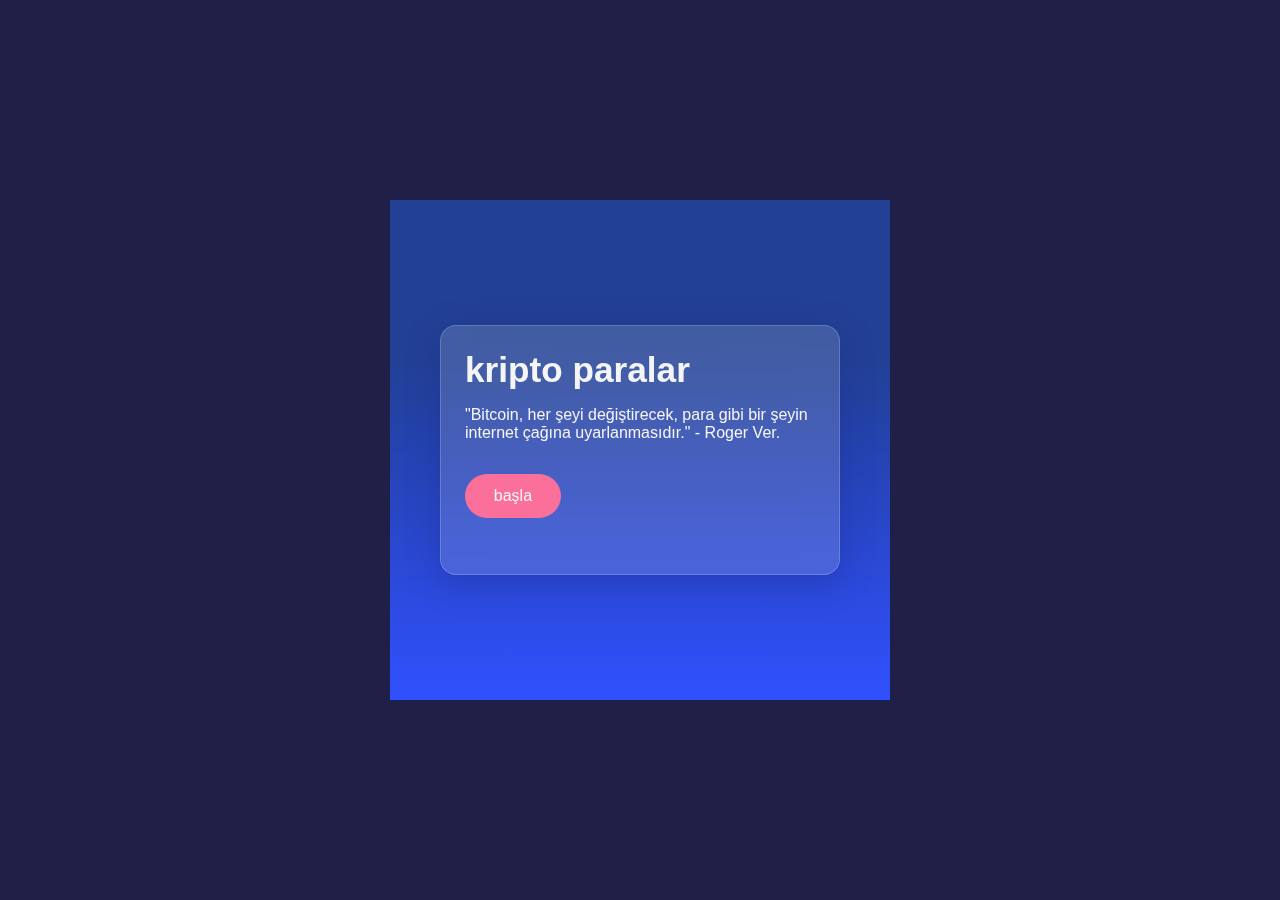
<file: link/kripto_giris.html>
<!DOCTYPE html>
<html lang="en">
<head>
    <meta charset="UTF-8">
    <meta name="viewport" content="width=device-width, initial-scale=1.0">
    <link href="https://cdn.jsdelivr.net/npm/bootstrap@5.3.2/dist/css/bootstrap.min.css" rel="stylesheet" integrity="sha384-T3c6CoIi6uLrA9TneNEoa7RxnatzjcDSCmG1MXxSR1GAsXEV/Dwwykc2MPK8M2HN" crossorigin="anonymous">
    <title>Document</title>

    <style>
        * {
	box-sizing: border-box;
	margin: 0;
	padding: 0;
	font-family: "Nunito", sans-serif;
}

body {
  background: #1f1f47
}

.container {
  min-height: 100vh;
  width: 100%;
  display: flex;
  justify-content: center;
  align-items: center;
  position: relative;
  overflow: hidden;
}

.card {
  width: 400px;
  min-height: 250px;
  background: rgba( 255, 255, 255, 0.15 );
  box-shadow: 0 8px 32px 0 rgba( 31, 38, 135, 0.37 );
  backdrop-filter: blur( 18px );
  -webkit-backdrop-filter: blur( 18px );
  border: 1px solid rgba( 255, 255, 255, 0.18 );
  border-radius: 1rem;
  padding: 1.5rem;
  z-index: 10;
  color: whitesmoke;
}

.title {
  font-size: 2.2rem;
  margin-bottom: 1rem;
}

.subtitle {
  font-size: 1rem;
  margin-bottom: 2rem;
}

.btn {
  background: none;
  border: none;
  text-align: center;
  font-size: 1rem;
  color: whitesmoke;
  background-color: #fa709a;
  padding: 0.8rem 1.8rem;
  border-radius: 2rem;
  cursor: pointer;
}

.blob {
  position: absolute;
  width: 500px;
  height: 500px;
  background: linear-gradient(
    180deg,
    rgba(47, 184, 255,0.42) 31.77%,
    #5c9df1 100%
  );
  mix-blend-mode: color-dodge;
  -webkit-animation: move 25s infinite alternate;
          animation: move 25s infinite alternate;
  transition: 1s cubic-bezier(0.07, 0.8, 0.16, 1);
}

.blob:hover {
  width: 520px;
  height: 520px;
  -webkit-filter: blur(30px);
          filter: blur(30px);
  box-shadow:
    inset 0 0 0 5px rgba(255,255,255, 0.6),
    inset 100px 100px 0 0px #fa709a,
    inset 200px 200px 0 0px #784ba8,
    inset 300px 300px 0 0px #2b86c5;
}

@-webkit-keyframes move {
  from {
    transform: translate(-100px, -50px) rotate(-90deg);
    border-radius: 24% 76% 35% 65% / 27% 36% 64% 73%;
  }

  to {
    transform: translate(500px, 100px) rotate(-10deg);
    border-radius: 76% 24% 33% 67% / 68% 55% 45% 32%;
  }
}

@keyframes move {
  from {
    transform: translate(-100px, -50px) rotate(-90deg);
    border-radius: 24% 76% 35% 65% / 27% 36% 64% 73%;
  }

  to {
    transform: translate(500px, 100px) rotate(-10deg);
    border-radius: 76% 24% 33% 67% / 68% 55% 45% 32%;
  }
}
    </style>
</head>
<body>
    <div class="container">
        <div class="card">
          <h1 class="title">kripto paralar</h1>
          <p class="subtitle">"Bitcoin, her şeyi değiştirecek, para gibi bir şeyin internet çağına uyarlanmasıdır." - Roger Ver.</p>
          <a id="btn_giris" href="#"><button   class="btn">başla</button></a> 
        </div>
        <div class="blob"></div>
      </div>




      <script src="kripto.js"></script>
</body>
</html>
</file>
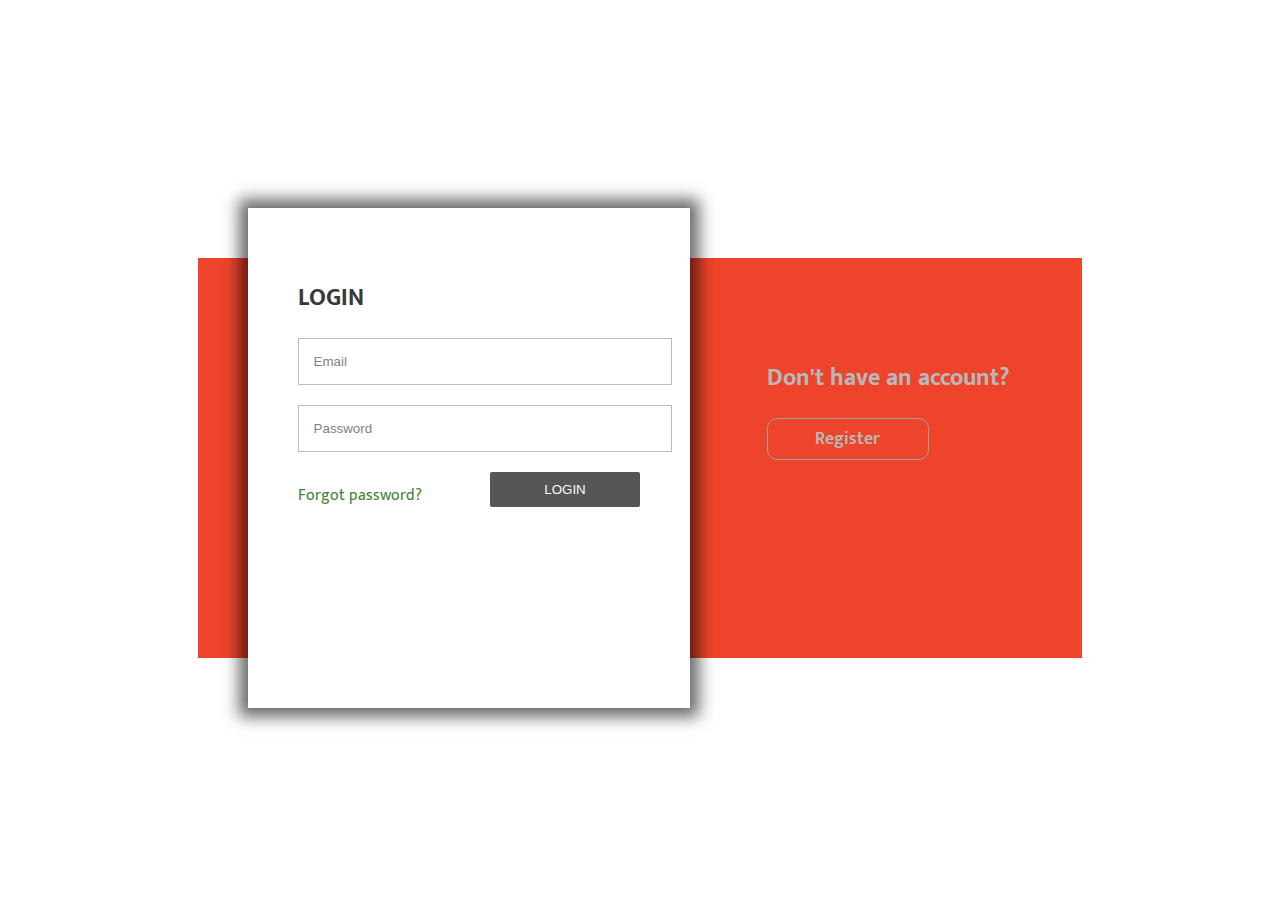
<file: link/log-in.html>
<!DOCTYPE html>
<html lang="en">
<head>
    <meta charset="UTF-8">
    <meta name="viewport" content="width=device-width, initial-scale=1.0">
    <title>Document</title>
    <link href="https://cdn.jsdelivr.net/npm/bootstrap@5.3.2/dist/css/bootstrap.min.css" rel="stylesheet" integrity="sha384-T3c6CoIi6uLrA9TneNEoa7RxnatzjcDSCmG1MXxSR1GAsXEV/Dwwykc2MPK8M2HN" crossorigin="anonymous">

    <script src="//maxcdn.bootstrapcdn.com/bootstrap/4.0.0/js/bootstrap.min.js"></script>
    <script src="//cdnjs.cloudflare.com/ajax/libs/jquery/3.2.1/jquery.min.js"></script>

    <style>
       
@import url('https://fonts.googleapis.com/css?family=Mukta');
body{
  font-family: 'Mukta', sans-serif;
	height:100vh;
	min-height:550px;
	background-image: url(http://www.planwallpaper.com/static/images/Free-Wallpaper-Nature-Scenes.jpg);
	background-repeat: no-repeat;
	background-size:cover;
	background-position:center;
	position:relative;
    overflow-y: hidden;
}
a{
  text-decoration:none;
  color:#444444;
}
.login-reg-panel{
    position: relative;
    top: 50%;
    transform: translateY(-50%);
	text-align:center;
    width:70%;
	right:0;left:0;
    margin:auto;
    height:400px;
    background-color: rgba(236, 48, 20, 0.9);
}
.white-panel{
    background-color: rgba(255,255, 255, 1);
    height:500px;
    position:absolute;
    top:-50px;
    width:50%;
    right:calc(50% - 50px);
    transition:.3s ease-in-out;
    z-index:0;
    box-shadow: 0 0 15px 9px #00000096;
}
.login-reg-panel input[type="radio"]{
    position:relative;
    display:none;
}
.login-reg-panel{
    color:#B8B8B8;
}
.login-reg-panel #label-login, 
.login-reg-panel #label-register{
    border:1px solid #9E9E9E;
    padding:5px 5px;
    width:150px;
    display:block;
    text-align:center;
    border-radius:10px;
    cursor:pointer;
    font-weight: 600;
    font-size: 18px;
}
.login-info-box{
    width:30%;
    padding:0 50px;
    top:20%;
    left:0;
    position:absolute;
    text-align:left;
}
.register-info-box{
    width:30%;
    padding:0 50px;
    top:20%;
    right:0;
    position:absolute;
    text-align:left;
    
}
.right-log{right:50px !important;}

.login-show, 
.register-show{
    z-index: 1;
    display:none;
    opacity:0;
    transition:0.3s ease-in-out;
    color:#242424;
    text-align:left;
    padding:50px;
}
.show-log-panel{
    display:block;
    opacity:0.9;
}
.login-show input[type="text"], .login-show input[type="password"]{
    width: 100%;
    display: block;
    margin:20px 0;
    padding: 15px;
    border: 1px solid #b5b5b5;
    outline: none;
}
.login-show input[type="button"] {
    max-width: 150px;
    width: 100%;
    background: #444444;
    color: #f9f9f9;
    border: none;
    padding: 10px;
    text-transform: uppercase;
    border-radius: 2px;
    float:right;
    cursor:pointer;
}
.login-show a{
    display:inline-block;
    padding:10px 0;
}

.register-show input[type="text"], .register-show input[type="password"]{
    width: 100%;
    display: block;
    margin:20px 0;
    padding: 15px;
    border: 1px solid #b5b5b5;
    outline: none;
}
.register-show input[type="button"] {
    max-width: 150px;
    width: 100%;
    background: #444444;
    color: #f9f9f9;
    border: none;
    padding: 10px;
    text-transform: uppercase;
    border-radius: 2px;
    float:right;
    cursor:pointer;
}
.credit {
    position:absolute;
    bottom:10px;
    left:10px;
    color: #3B3B25;
    margin: 0;
    padding: 0;
    font-family: Arial,sans-serif;
    text-transform: uppercase;
    font-size: 12px;
    font-weight: bold;
    letter-spacing: 1px;
    z-index: 99;
}
a{
  text-decoration:none;
  color:#2c7715;
}
    
    
    
    </style>
    
</head>
<body>




    <div class="login-reg-panel">
		<div class="login-info-box">
			<h2>Have an account?</h2>
			
			<label id="label-register" for="log-reg-show">Login</label>
			<input type="radio" name="active-log-panel" id="log-reg-show"  checked="checked">
		</div>
							
		<div class="register-info-box">
			<h2>Don't have an account?</h2>
			
			<label id="label-login" for="log-login-show">Register</label>
			<input type="radio" name="active-log-panel" id="log-login-show">
		</div>
							
		<div class="white-panel">
			<div class="login-show">
				<h2>LOGIN</h2>
				<input type="text" placeholder="Email">
				<input type="password" placeholder="Password">
				<input type="button" value="Login">
				<a onclick="showMessageBox()" href="">Forgot password?</a>
			</div>
			<div class="register-show">
				<h2>REGISTER</h2>
				<input type="text" placeholder="Email">
				<input type="password" placeholder="Password">
				<input type="password" placeholder="Confirm Password">
				<input type="button" value="Register">
			</div>
		</div>
	</div>



   
    <script src="log.js"></script>
</body>
</html>
</file>
<file: index.css>
header{
    background-color: #e6b5dc;opacity: 0.6;
    border-radius: 10px;
}

body {padding: 40px;} */



/* @import url("https://fonts.googleapis.com/css?family=Lobster&display=swap")
  repeat scroll 0 0 rgba(0, 0, 0, 0);

body {
  background: #fff;
}

.title {
  font-size: 2.5rem;
  font-family: "Lobster", cursive;
}

.wrapper {
  animation: scroll 100s linear infinite;
  background: url("https://images.unsplash.com/photo-1465146633011-14f8e0781093?ixlib=rb-1.2.1&ixid=eyJhcHBfaWQiOjEyMDd9&auto=format&fit=crop&w=3450&q=80"),
    #111111;
  color: #eee;
  height: 100vh;
  min-width: 360px;
  width: 100%;
  display: flex;
  /* justify-content: center;
  align-items: center; */
  /* perspective: 1000px;
  perspective-origin: 50% 50%;
}

@keyframes scroll {
  100% {
    background-position: 0px -400%;
  }
}

/* Fallback if the operatring system prefers reduced motion*/
/* @media (prefers-reduced-motion) {
  .wrapper {
    animation: scroll 800s linear infinite;
  }
}

@media (min-width: 670px) {
  .title {
    font-size: 5rem;
  }
} */ */


body {
  height: 100vh;
  background-image:
    linear-gradient(45deg, gray, white), 
    linear-gradient(lightBlue, darkRed);
  background-size: 1em 1em, 100% 100%;
  background-blend-mode: hard-light;
}


















/* kartların css */



@import url('https://fonts.googleapis.com/css?family=Raleway:400,200');
body {   font-family: Helvetica, san-serif;
  background: -webkit-linear-gradient(90deg, #00aaee 10%, #DD2476 90%); /* Chrome 10+, Saf5.1+ */
  background:    -moz-linear-gradient(90deg, #00aaee 10%, #DD2476 90%); /* FF3.6+ */
  background:     -ms-linear-gradient(90deg, #00aaee 10%, #DD2476 90%); /* IE10 */
  background:      -o-linear-gradient(90deg, #00aaee 10%, #DD2476 90%); /* Opera 11.10+ */
  background:         linear-gradient(90deg, #00aaee 10%, #DD2476 90%); /* W3C */ }
.transition { transition: .3s cubic-bezier(.3, 0, 0, 1.3) }
.card {
    background-color: #fff;
    bottom: 0;
    box-shadow: 0px 0px 10px 2px rgba(0,0,0,0.3);
  -webkit-box-shadow: 0px 0px 10px 2px rgba(0,0,0,0.3);
  -moz-box-shadow: 0px 0px 10px 2px rgba(0,0,0,0.3);
    height: 300px;
    left: 0px;
    margin: auto;
    overflow: hidden;
    position: absolute;
    right: 0;
    top: 0;
    width: 300px;
}
.card:hover {
    height: 450px;
    width: 300px;
}
.card:hover .cta-container {
    display: inline;
    margin-top: 380px;
}
.card:hover .card_circle {
    background-size: cover;
    border-radius: 0;
    margin-top: -130px;
}
.card:hover h2 {
    background: #3487f7;
    color: #fff;
    margin-top: 100px;
    padding: 5px;
}
.card:hover h2 small { color: #fff }
.card:hover p { margin-top: 300px }
.card_circle {
    background: url("image/blockchain.png") no-repeat center bottom;
    background-color: #3487f7;
    background-size: cover;
    border-radius: 50%;
    height: 400px;
    margin-left: -75px;
    margin-top: -270px;
    position: absolute;
    width: 450px;
}
h2 {
    color: #3487f7;
    font-family: 'Raleway', sans-serif;
    font-size: 24px;
    font-weight: 200;
    margin-top: 150px;
    position: absolute;
    text-align: center;
    width: 100%;
    z-index: 9999;
}
p {
    color: rgba(0,0,0,.6);
    font-family: 'Raleway', sans-serif;
    font-size: 100%;
    font-weight: normal;
    margin-top: 200px;
    position: absolute;
    text-align: center;
    z-index: 9999;
}
.cta-container {
    display: none;
    margin-top: 320px;
    position: absolute;
    text-align: center;
    width: 100%;
    z-index: 9999;
}
.cta {
    -moz-border-radius: 2px;
    -moz-transition: 0.2s ease-out;
    -ms-transition: 0.2s ease-out;
    -o-transition: 0.2s ease-out;
    -webkit-border-radius: 2px;
    -webkit-transition: 0.2s ease-out;
    background-clip: padding-box;
    border: 2px solid #3487f7;
    border-radius: 2px;
    color: #3487f7;
    display: inline-block;
    font-family: 'Raleway', sans-serif;
    font-size: 17px;
    font-weight: 400;
    height: 36px;
    letter-spacing: 0.5px;
    line-height: 36px;
    margin-bottom: 15px;
    padding: 0 2rem;
    text-decoration: none;
    text-transform: uppercase;
    transition: 0.2s ease-out;
}
.cta:hover {
    background-color: #3487f7;
    box-shadow: 0 8px 17px 0 rgba(0, 0, 0, 0.2), 0 6px 20px 0 rgba(0, 0, 0, 0.19);
    color: #fff;
    -moz-box-shadow: 0 8px 17px 0 rgba(0, 0, 0, 0.2), 0 6px 20px 0 rgba(0, 0, 0, 0.19);
    -webkit-box-shadow: 0 8px 17px 0 rgba(0, 0, 0, 0.2), 0 6px 20px 0 rgba(0, 0, 0, 0.19);
}
</file>
<file: loading.css>
*,
*:after,
*:before {
	box-sizing: border-box;
	transform-style: preserve-3d;
}

body {
	display: grid;
	place-items: center;
	min-height: 100vh;
	font-family:  'Google Sans', sans-serif, system-ui;
    background-color: #B6FFFA;
}

:root {
	--size: 120;
	--coefficient: 1px;
	--timeline: 2.6s;
	--delay: 0.65s;
  --rotation-y: -24;
  --rotation-x: 28;
  --color-one: #3a0ca3;
  --color-two: #4361ee;
  --color-three: #4cc9f0;
}

.scene {
  position: relative;
  transform: translate3d(0, 0, 100vmin) rotateX(calc(var(--rotation-y, 0) * 1deg)) rotateY(calc(var(--rotation-x, 0) * 1deg)) rotateX(0deg);
}

body {
	transform-origin: 50% 50%;
	animation: scale var(--timeline) var(--delay) infinite linear;
}

@keyframes scale {
  0%, 10% {
    transform: scaleX(1) scaleY(1);
  }
	35%, 100% {
		transform: scaleX(0.5) scaleY(0.5);
	}
}

.shadow {
	width: calc(var(--size) * var(--coefficient));
	position: absolute;
	bottom: 0;
	aspect-ratio: 1;
	transform-origin: 50% 50%;
	background: hsl(210 80% 50% / 0.2);
	transform: rotateX(90deg) translate3d(0, 0, calc((var(--size) * (var(--coefficient) * -0.5)) - 1px)) scale(0.96);
	animation: squish-squosh var(--timeline) var(--delay) infinite, fade var(--timeline) var(--delay) infinite;
	background: black;
}

.loader {
	--depth: var(--size);
	--color: var(--color-one, #8338EC);
	width: calc(var(--depth) * var(--coefficient));
	aspect-ratio: 1;
	transform-origin: 50% 50%;
	animation: squish-squosh var(--timeline) var(--delay) infinite;
}

.spinner {
	animation: spin var(--timeline) var(--delay) infinite;
}

.jumper {
	animation: jump var(--timeline) var(--delay) infinite;
}

@keyframes squish-squosh {
	0%, 50%, 60% {
		scale:  1 1 1;
	}
	10%, 35% {
		scale: 1.2 0.8 1.2;
	}
	25% {
		scale: 0.8 1.2 0.8;
	}
	70% {
		scale: 1 1 2;
	}
	80% {
		scale: 2 1 2;
	}
	90%, 100% {
		scale: 2 2 2;
	}
}


@keyframes fade {
	0%, 10%, 40%, 50%, 60%, 100% {
		opacity: 1;
	}
	25% {
		opacity: 0.5;
	}
}

@keyframes spin {
	0%, 10% { rotate: 0deg; }
	30%, 100% { rotate: -360deg; }
}
@keyframes jump {
	0%, 10%, 35%, 50% {
		translate: 0 0;
	}
	25% {
		translate: 0 -150%;
	}
}

/* Cuboid boilerplate code */
.cuboid {
  width: 100%;
  height: 100%;
  position: relative;
}
.cuboid__side {
  background: var(--color);
  position: absolute;
}
.cuboid__side:nth-of-type(1) {
  --b: 1.1;
  height: calc(var(--depth, 20) * var(--coefficient));
  width: 100%;
  top: 0;
  transform: translate(0, -50%) rotateX(90deg);
}
.cuboid__side:nth-of-type(2) {
  --b: 0.9;
  --color: var(--color-three, #FF006E);
  height: 100%;
  width: calc(var(--depth, 20) * var(--coefficient));
  top: 50%;
  right: 0;
  transform: translate(50%, -50%) rotateY(90deg);
}
.cuboid__side:nth-of-type(3) {
  --b: 1;
  width: 100%;
  height: calc(var(--depth, 20) * var(--coefficient));
  bottom: 0;
  transform: translate(0%, 50%) rotateX(90deg);
}
.cuboid__side:nth-of-type(4) {
  --b: 1;
  --color: var(--color-three, #FF006E);
  height: 100%;
  width: calc(var(--depth, 20) * var(--coefficient));
  left: 0;
  top: 50%;
  transform: translate(-50%, -50%) rotateY(90deg);
}
.cuboid__side:nth-of-type(5) {
  --b: 1;
  --color: var(--color-two, #3A86EF);
  height: 100%;
  width: 100%;
  transform: translate3d(0, 0, calc(var(--depth, 20) * (var(--coefficient) * 0.5)));
  top: 0;
  left: 0;
}
.cuboid__side:nth-of-type(6) {
  --b: 1.2;
  height: 100%;
  width: 100%;
  transform: translate3d(0, 0, calc(var(--depth, 20) * (var(--coefficient) * -0.5))) rotateY(180deg);
  top: 0;
  left: 0;
}
</file>
<file: link/blockchain.css>
html,
body {
  padding: 0;
  margin: 0;
}
section {
  width: 100%;
  /*   skew adds a 4.76 degree slope and the translateY equation is based on the fact that a 4.76 degree slope has a gradient of 1:12 */
  -webkit-transform: skew(0, -4.76deg) translateY(calc(50vw/-12));
      -ms-transform: skew(0, -4.76deg) translateY(calc(50vw/-12));
          transform: skew(0, -4.76deg) translateY(calc(50vw/-12));
  /*   And finally we account for the slope to make sure each section can occupy the full window... I added 10vw just to give it a little extra padding */
  min-height: calc(100vh - (110vw/-12));
}

section:not(:last-child) *{
  -webkit-transform: skew(0, 4.76deg) translateY(calc(50vw/12));
      -ms-transform: skew(0, 4.76deg) translateY(calc(50vw/12));
          transform: skew(0, 4.76deg) translateY(calc(50vw/12));
  margin-top: calc(50vw/-12);
}
  
section:last-child {
  position: relative;
  -webkit-transform: skew(0);
      -ms-transform: skew(0);
          transform: skew(0);
  margin-top: calc(100vw/-12);
  padding-top: calc(100vw/12);
  min-height: 100vh;
  z-index: -1;
}





/* COLORS AND OTHER STYLES TO ILLUSTRATE SECTIONS */
section:nth-child(1) {
  background-color: #2B4141;
}
section:nth-child(2) {
  background-color: #0EB1D2;
}
section:nth-child(3) {
  background-color: #34E4EA;
}
section:nth-child(4) {
  background-color: #3e6f6b;
}
section:nth-child(5) {
  background-color: #b19f63;
}

section{
  display: -webkit-box;
  display: -ms-flexbox;
  display: flex;
  -webkit-box-align: center;
      -ms-flex-align: center;
          align-items: center;
  -webkit-box-pack: center;
      -ms-flex-pack: center;
          justify-content: center;
}
h1{
  font-family: sans-serif;
  color: #fff;
}
</file>
